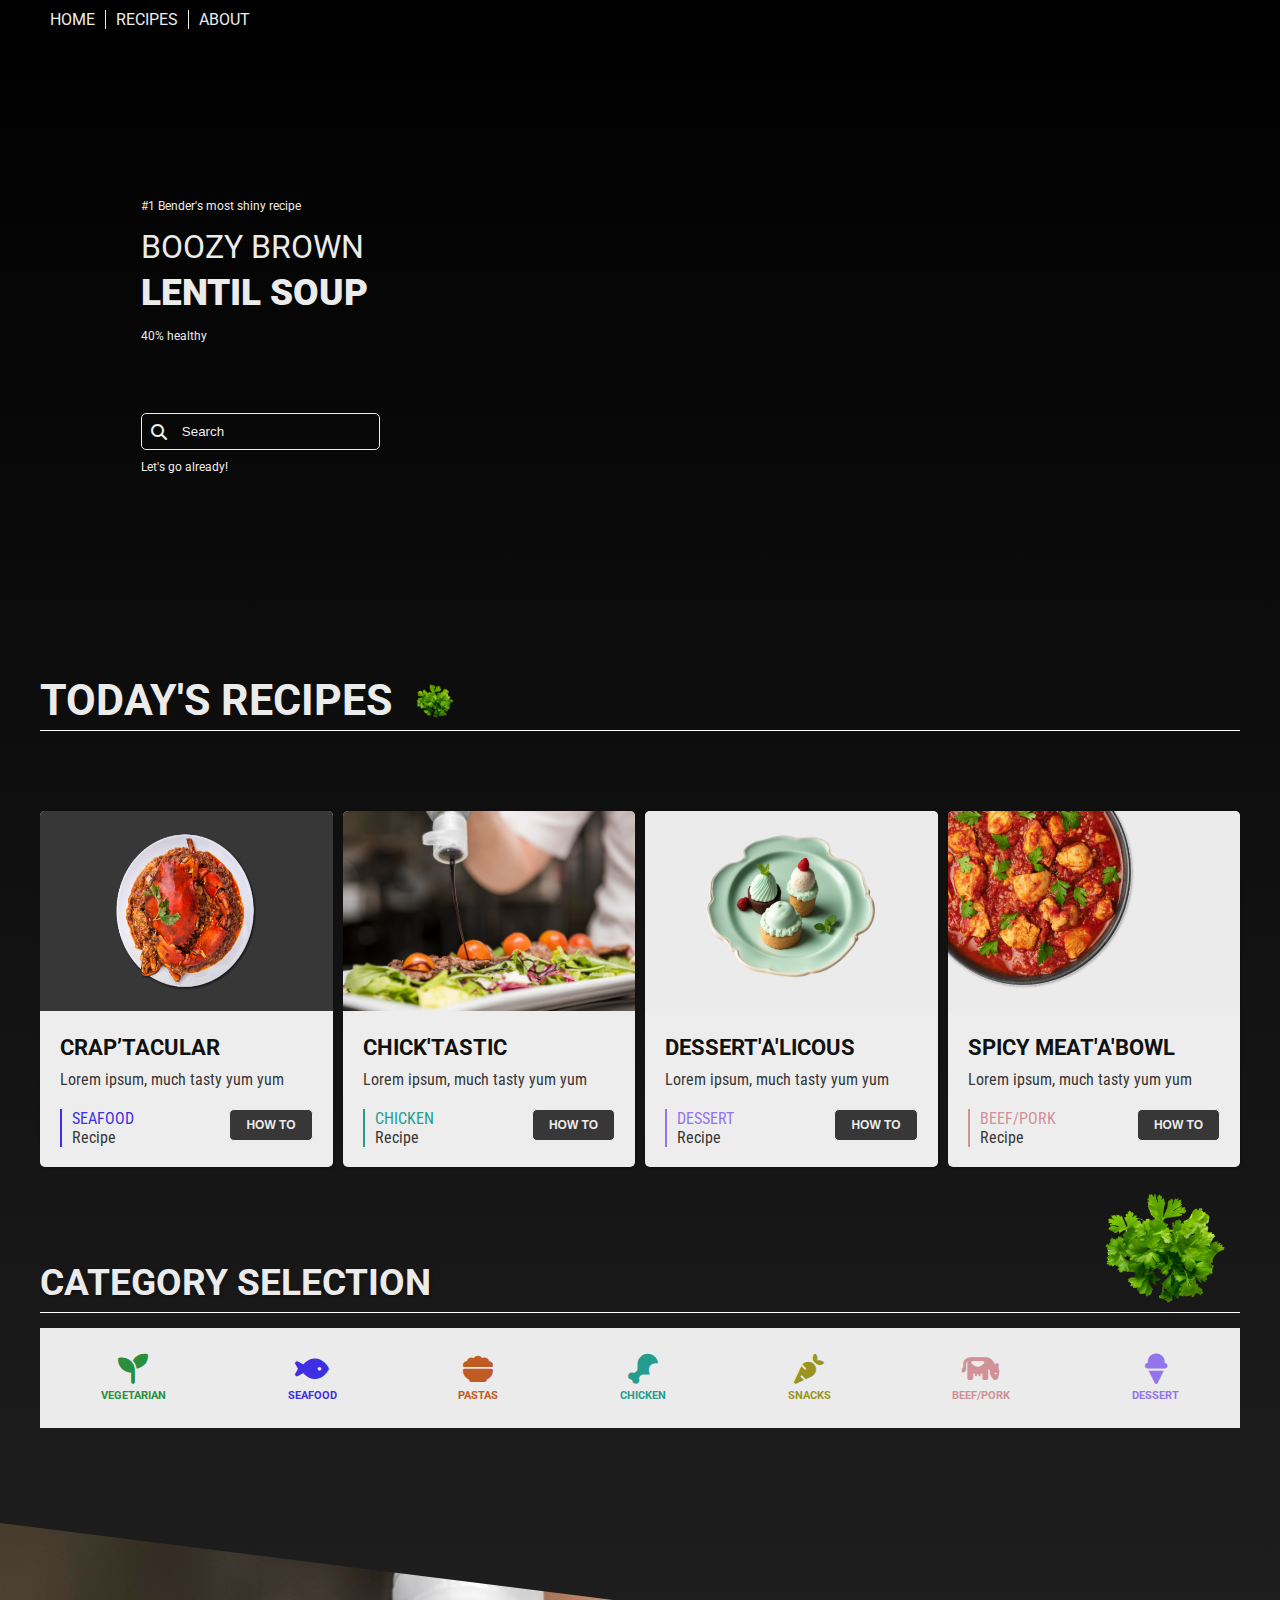
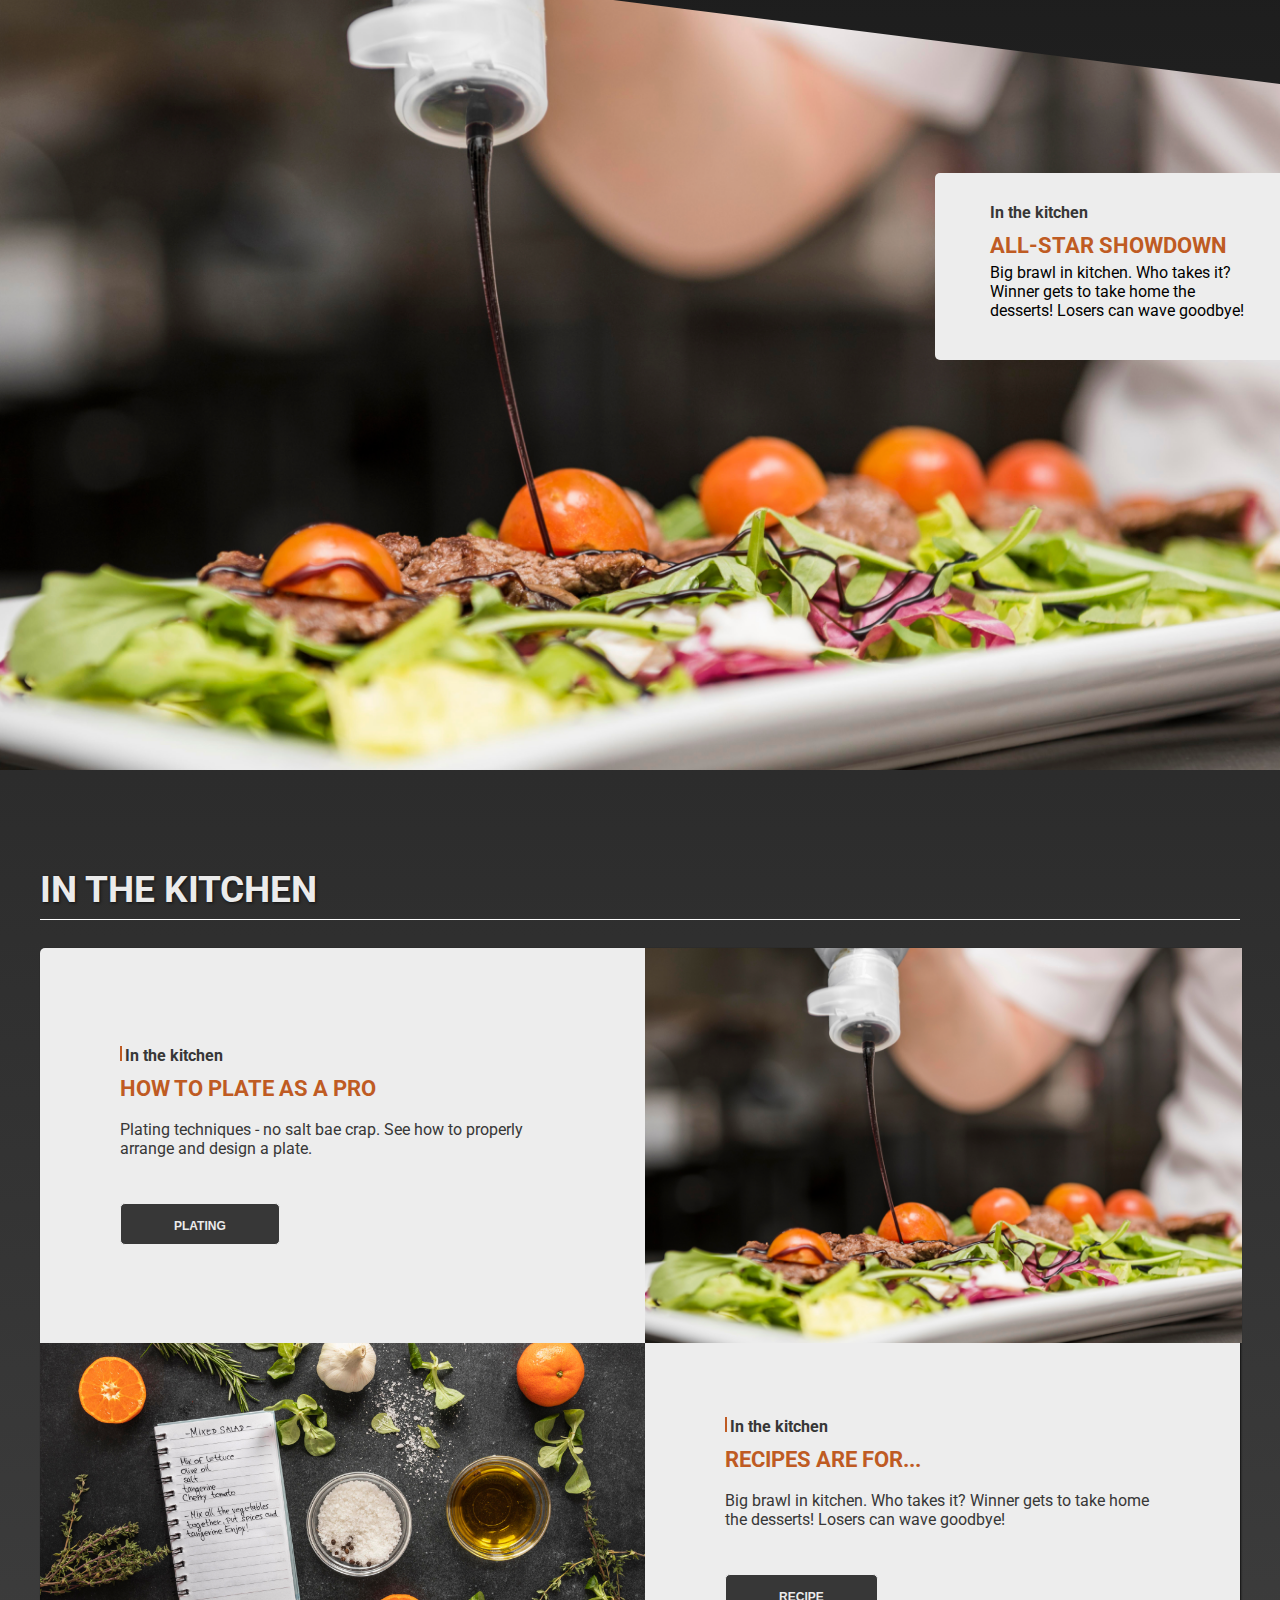
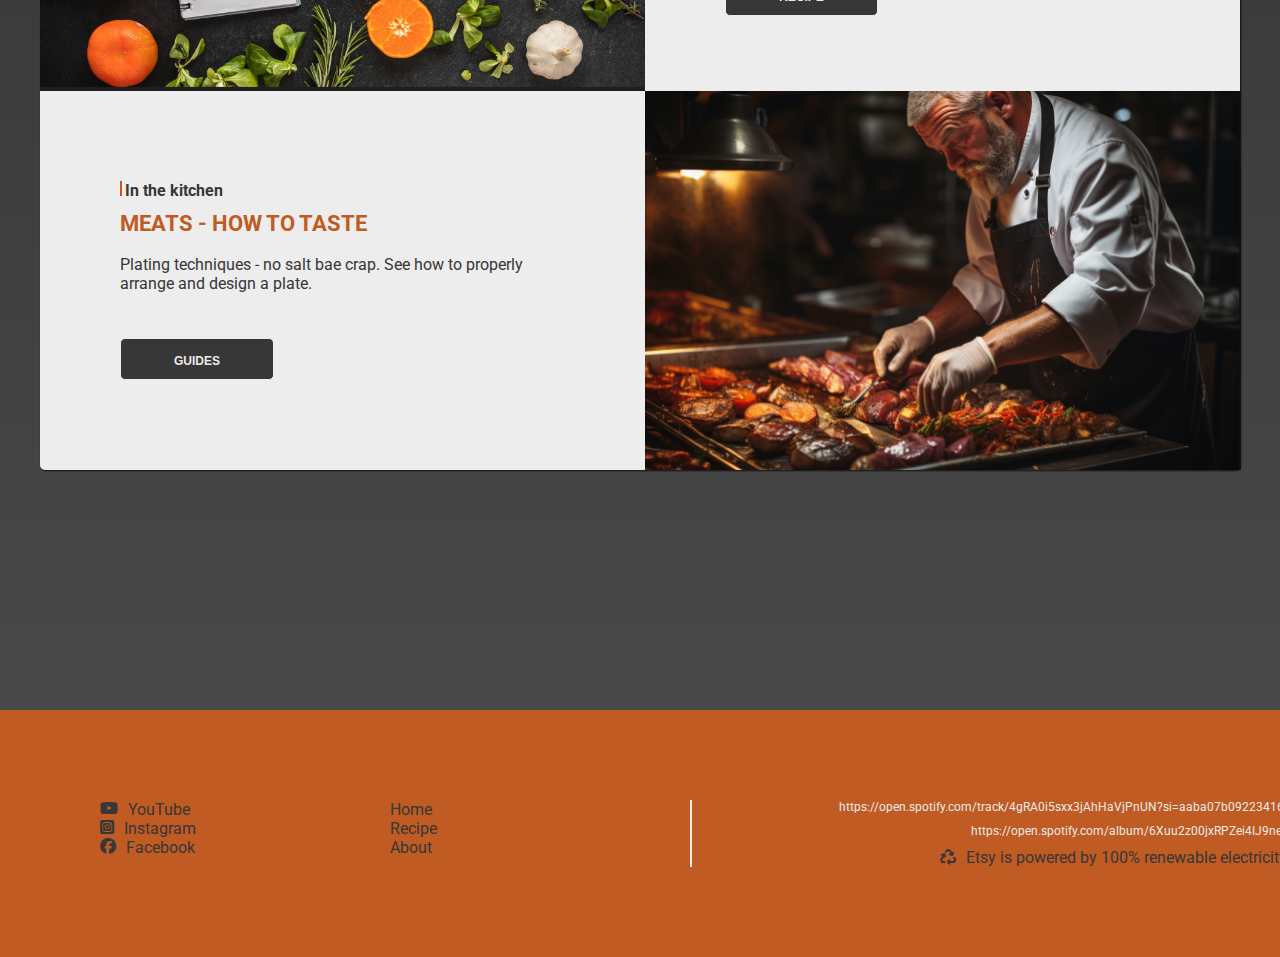
<file: index.html>
<!DOCTYPE html>
<html lang="en">

<head>
    <meta charset="UTF-8">
    <meta name="viewport" content="width=device-width, initial-scale=1.0">
    <title>Recipe Webpage</title>
    <link rel="stylesheet" href="css/style.css">
    <link rel="stylesheet" href="https://cdnjs.cloudflare.com/ajax/libs/font-awesome/6.6.0/css/all.min.css">

</head>

<body>
    <div class="container">

        <nav class="navigation">
            <div class="menu-container">
                <ul>
                    <li>
                        <a href="/">HOME</a>
                    </li>
                    <li>
                        <a href="recipe-page.html">RECIPES</a>
                    </li>
                    <li>
                        <a href="about-page.html">ABOUT</a>
                    </li>

                </ul>
            </div>
        </nav>

        <section class="hero">
            <div class="hero-container">
                <div class="hero-text">
                    <p class="hero-text-smallest">#1 Bender's most shiny recipe</p>
                    <p class="hero-text-middle">BOOZY BROWN</p>
                    <p class="hero-text-large">LENTIL SOUP</p>
                    <p class="hero-text-smallest">40% healthy</p>
                </div>
                <div class="hero-search">
                    <i class="fa-solid fa-magnifying-glass" id="searchicon"></i>
                    <input type="search" name="" class="search-input" placeholder="Search">
                    <p class="hero-text-search">Let's go already!</p>
                </div>
            </div>
        </section>

        <section class="todays_recipes">
            <div class="todays_recipes_headline">
                <h3>Today's recipes</h3>
                <img src="Parsley-img.png" alt="Parsley" class="parsley-image">
            </div>
            <div class="todays_recipes_content">
                <div class="todays_recipes_content_block">
                    <div class="todays_recipes_content_block_image">
                    <img src="left-img.png" alt="">
                    </div>
                    <div class="todays_recipes_content_block_text">
                        <div class="todays_recipes_content_block_text_top">
                            <h4>Crap’tacular</h4>
                            <p>Lorem ipsum, much tasty yum yum</p>
                        </div>
                        <div class="todays_recipes_content_block_text_bottom">
                            <div class="todays_recipes_content_block_bottom_area">
                                <div class="todays_recipes_content_block_bottom_area_left" data-category="Seafood">
                                    <p class="category-color" data-category="Seafood">Seafood</p>
                                    <p class="text-under">Recipe</p>
                                </div>
                                <div class="todays_recipes_content_block_bottom_area_right">
                                    <button>
                                        <a href="#">How to</a>
                                    </button>
                                </div>
                            </div>
                        </div>
                    </div>
                </div>

                <div class="todays_recipes_content_block">
                    <div class="todays_recipes_content_block_image">
                        <img src="clip-image.png" alt="">
                    </div>
                    <div class="todays_recipes_content_block_text">
                        <div class="todays_recipes_content_block_text_top">
                            <h4>Chick'tastic</h4>
                            <p>Lorem ipsum, much tasty yum yum</p>
                        </div>
                        <div class="todays_recipes_content_block_text_bottom">
                            <div class="todays_recipes_content_block_bottom_area">
                                <div class="todays_recipes_content_block_bottom_area_left" data-category="Chicken">
                                    <p class="category-color" data-category="Chicken">Chicken</p>
                                    <!-- <p data-category="Chicken" id="cat-test"></p> -->
                                    <p class="text-under">Recipe</p>
                                </div>
                                <div class="todays_recipes_content_block_bottom_area_right">
                                    <button>
                                        <a href="#">How to</a>
                                    </button>
                                </div>
                            </div>
                        </div>
                    </div>
                </div>

                <div class="todays_recipes_content_block">
                    <div class="todays_recipes_content_block_image">
                     <img src="before-right.png" alt="">
                    </div>
                    <div class="todays_recipes_content_block_text">
                        <div class="todays_recipes_content_block_text_top">
                            <h4>Dessert'a'licous</h4>
                            <p>Lorem ipsum, much tasty yum yum</p>
                        </div>
                        <div class="todays_recipes_content_block_text_bottom">
                            <div class="todays_recipes_content_block_bottom_area">
                                <div class="todays_recipes_content_block_bottom_area_left" data-category="Dessert">
                                    <p class="category-color" data-category="Dessert">Dessert </p>
                                    <p class="text-under">Recipe</p>
                                </div>
                                <div class="todays_recipes_content_block_bottom_area_right">
                                    <button>
                                        <a href="#">How to</a>
                                    </button>
                                </div>
                            </div>
                        </div>
                    </div>
                </div>

                <div class="todays_recipes_content_block">
                    <div class="todays_recipes_content_block_image">
                      <img src="right-img.png" alt="">
                    </div>
                    <div class="todays_recipes_content_block_text">
                        <div class="todays_recipes_content_block_text_top">
                            <h4>spicy meat'a'bowl</h4>
                            <p>Lorem ipsum, much tasty yum yum</p>
                        </div>
                        <div class="todays_recipes_content_block_text_bottom">
                            <div class="todays_recipes_content_block_bottom_area">
                                <div class="todays_recipes_content_block_bottom_area_left" data-category="Beef/Pork">
                                    <p class="category-color" data-category="Beef/Pork">Beef/Pork</p>
                                    <p class="text-under">Recipe</p>
                                </div>
                                <div class="todays_recipes_content_block_bottom_area_right">
                                    <button>
                                        <a href="#">How to</a>
                                    </button>
                                </div>
                            </div>
                        </div>
                    </div>
                </div>

            </div>



        </section>
        <section class="categories">
            <div class="categories_headline">
                <h4>Category selection</h4>
                <img src="Parsley-img.png" alt="Parsley" class="parsley-image-right">
            </div>

            <div class="categories_content">

                <!-- each icon block start-->
                <div class="categories_content_block">
                    <div class="categories_content_block_icon">
                        <i class="fa-solid fa-seedling" id="vegicon"></i>
                    </div>
                    <div class="categories_content_block_text" data-category="Vegetarian">
                        <h6>Vegetarian</h6>
                    </div>
                </div>  
                  <!-- each icon block end-->  

                <!-- each icon block start-->
                <div class="categories_content_block">
                    <div class="categories_content_block_icon">
                        <i class="fa-solid fa-fish" id="fishicon"></i>
                    </div>
                    <div class="categories_content_block_text" data-category="Seafood">
                        <h6>Seafood</h6>
                    </div>
                </div>  
                    <!-- each icon block end-->    
                
             <!-- each icon block start-->
             <div class="categories_content_block">
                <div class="categories_content_block_icon">
                    <i class="fa-solid fa-bowl-food" id="pastaicon"></i>
                </div>
                <div class="categories_content_block_text" data-category="Pastas">
                    <h6>Pastas</h6>
                </div>
            </div>  
                <!-- each icon block end-->    
            
                 <!-- each icon block start-->
                 <div class="categories_content_block">
                    <div class="categories_content_block_icon">
                        <i class="fa-solid fa-drumstick-bite" id="chickenicon"></i>
                    </div>
                    <div class="categories_content_block_text" data-category="Chicken">
                        <h6>Chicken</h6>
                    </div>
                </div>  
                    <!-- each icon block end-->    

             <!-- each icon block start-->
             <div class="categories_content_block">
                <div class="categories_content_block_icon">
                    <i class="fa-solid fa-carrot" id="snackicon"></i>
                </div>
                <div class="categories_content_block_text" data-category="Snacks">
                    <h6>Snacks</h6>
                </div>
            </div>  
                <!-- each icon block end-->   
                 
             <!-- each icon block start-->
             <div class="categories_content_block">
                <div class="categories_content_block_icon">
                    <i class="fa-solid fa-cow" id="beeficon"></i>
                </div>
                <div class="categories_content_block_text" data-category="Beef/Pork">
                    <h6>Beef/Pork</h6>
                </div>
            </div>  
                <!-- each icon block end-->   
                 
             <!-- each icon block start-->
             <div class="categories_content_block">
                <div class="categories_content_block_icon">
                    <i class="fa-solid fa-ice-cream" id="desserticon"></i>
                </div>
                <div class="categories_content_block_text" data-category="Dessert">
                    <h6>Dessert</h6>
                </div>
            </div>  
                <!-- each icon block end-->    
            

        
            </div>
           
        </section>

        <section class="content_image">
            <div class="spacer"></div>
            <div class="content-block">
                <div class="image-container">
                    <img src="clip-image.png" alt="Category-img" class="clip-image">
            <div class="text-container">
            <div class="text-box">
            <p class="text-up">In the kitchen</p>
             <h2 class="text-headline">All-star showdown</h2> 
             <p class="text-paragraph">Big brawl in kitchen. Who takes it? Winner gets to take home the desserts! Losers can wave goodbye! </p>     
            </div>  
                </div>
            </div>
        </div>
        </section>


        <section class="content_area">

            <div class="kitchen_headline">
                <h4>In the kitchen</h4>
            </div>

            <div class="kitchen_content_block">
                <div class="kitchen_content_block_text">
                    <div class="kitchen_content_block_text_top">
                        <p class="kitchen-text-up">In the kitchen</p>
                        <h2 class="text-orange">How to plate as a pro</h2>
                        <p class="kitchen-text-paragraph">Plating techniques - no salt bae crap. See how to properly arrange and design a plate.</p>
                    </div>
                    <div class="kitchen_content_block_text_bottom">
                        <button>
                            <a href="#">Plating</a>
                        </button>
                    </div>
                </div>
                <div class="kitchen-image-top">
                    <img src="clip-image.png" alt="Plating Techniques Image">
                </div>
           
                <div class="kitchen-image-middle">
                    <img src="kitchen_two.png" alt="Middle Image">
                </div>
                <div class="kitchen_content_block_text">
                    <div class="kitchen_content_block_text_top">
                        <p class="kitchen-text-up">In the kitchen</p>
                        <h2 class="text-orange-two">Recipes are for...</h2>
                        <p class="kitchen-text-paragraph-two">Big brawl in kitchen. Who takes it? Winner gets to take home the desserts! Losers can wave goodbye! </p>
                    </div>
                    <div class="kitchen_content_block_text_bottom_two">
                        <button>
                            <a href="#">Recipe</a>
                        </button>
                    </div>
                </div>

                <div class="kitchen_content_block_text">
                    <div class="kitchen_content_block_text_top">
                        <p class="kitchen-text-up">In the kitchen</p>
                        <h2 class="text-orange-three">Meats - how to taste</h2>
                        <p class="kitchen-text-paragraph-two">Plating techniques - no salt bae crap. See how to properly arrange and design a plate.</p>
                    </div>
                    <div class="kitchen_content_block_text_bottom_three">
                        <button>
                            <a href="#">Guides</a>
                        </button>
                    </div>
                </div>
                <div class="kitchen-image-bottom">
                    <img src="chef.png" alt="Chef">
                </div>
               
            </div>
        </section>
               

        <section class="footer">
        <div class="footer-content">
            <div class="some-links">
                <ul>
                    <li><i class="fa-brands fa-youtube" id="icon-sm"></i><a href="#">YouTube</a></li>
                    <li><i class="fa-brands fa-square-instagram" id="icon-sm"></i><a href="#">Instagram</a></li>
                    <li><i class="fa-brands fa-facebook" id="icon-sm"></i><a href="#">Facebook</a></li>
                </ul>
            </div>
            <div class="menu-links">
                <ul>
                    <li><a href="index.html">Home</a></li>
                    <li><a href="recipe-page.html">Recipe</a></li>
                    <li><a href="about-page.html">About</a></li>
                </ul>
            </div>
            <div class="Spotify-link">
                <a href="#" id="link-music">https://open.spotify.com/track/4gRA0i5sxx3jAhHaVjPnUN?si=aaba07b09223416c</a>
                <a href="#" id="link-music">https://open.spotify.com/album/6Xuu2z00jxRPZei4IJ9neK</a>
                <p class="text-contain"><i class="fa-solid fa-recycle" id="icon-sm"></i>Etsy is powered by 100% renewable electricity.</p>
            </div>
        </div>

        </section>
        


    </div>

</body>

</html>
</file>
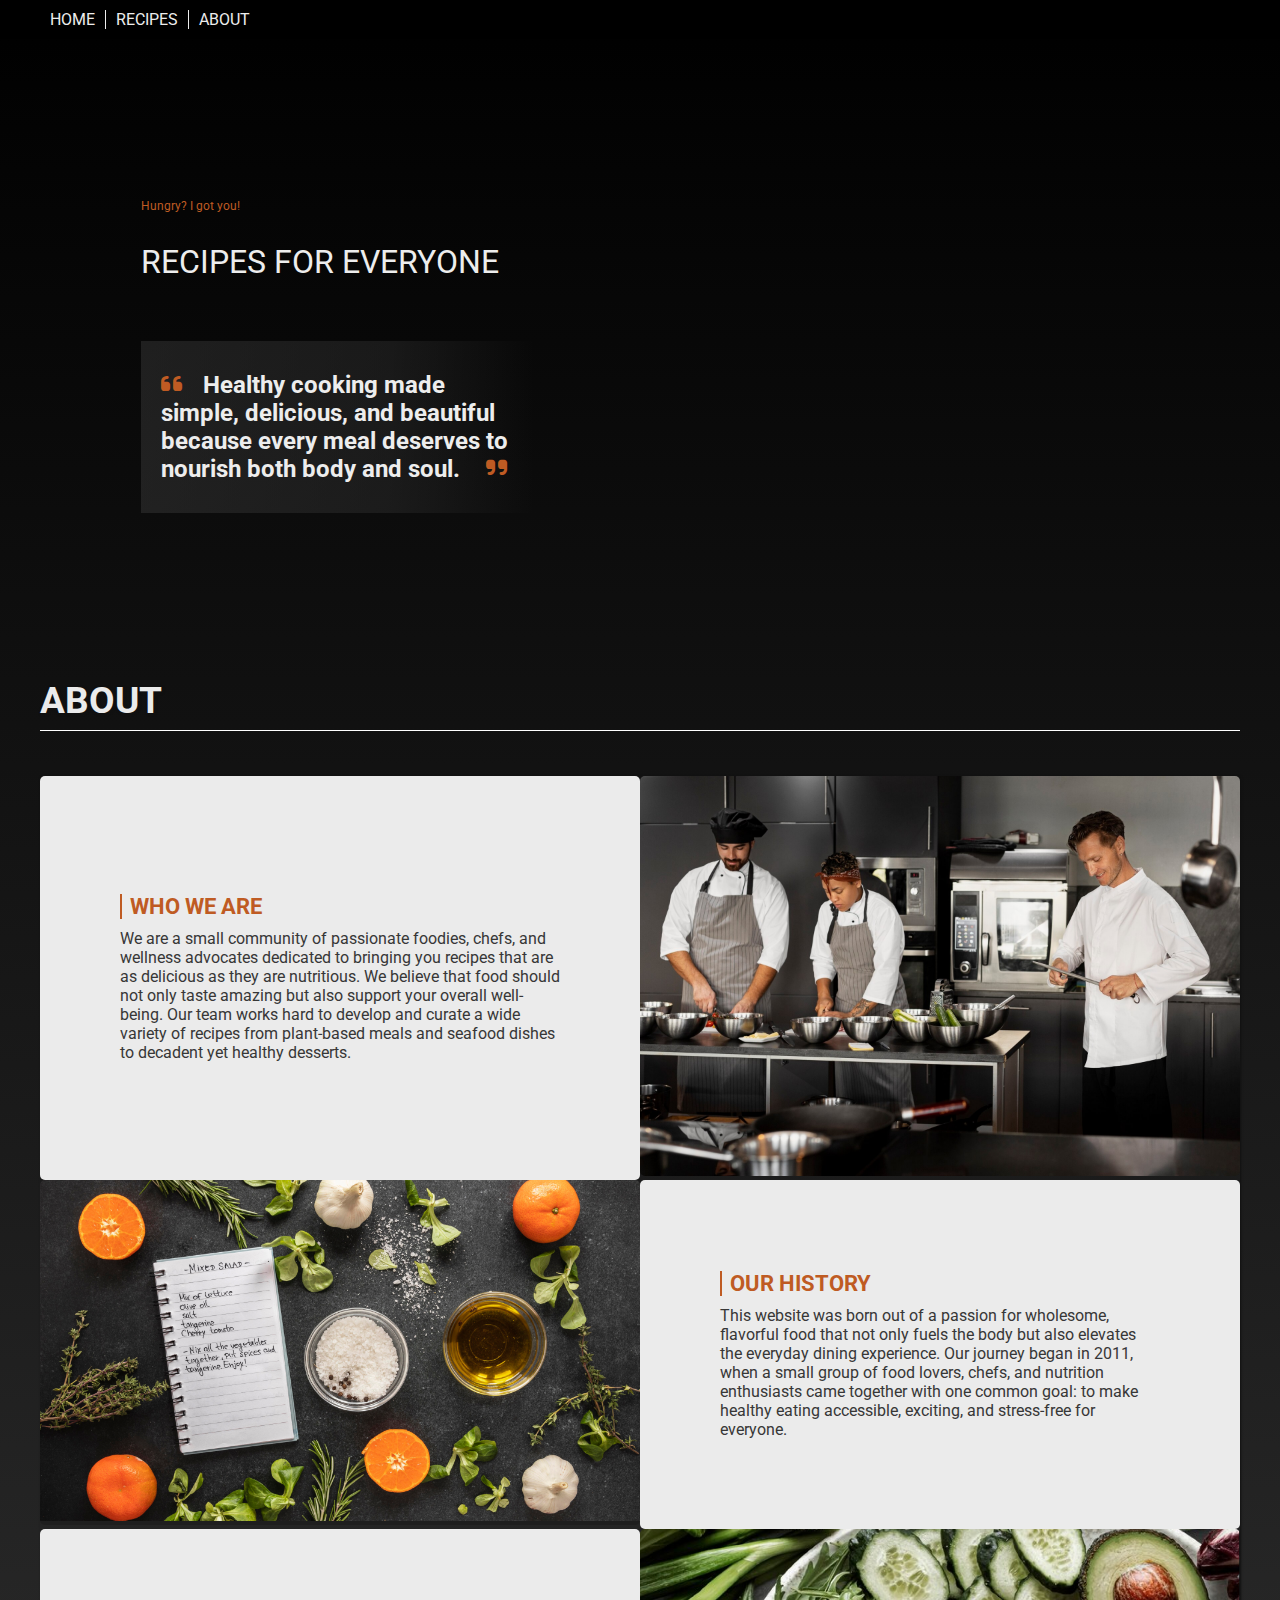
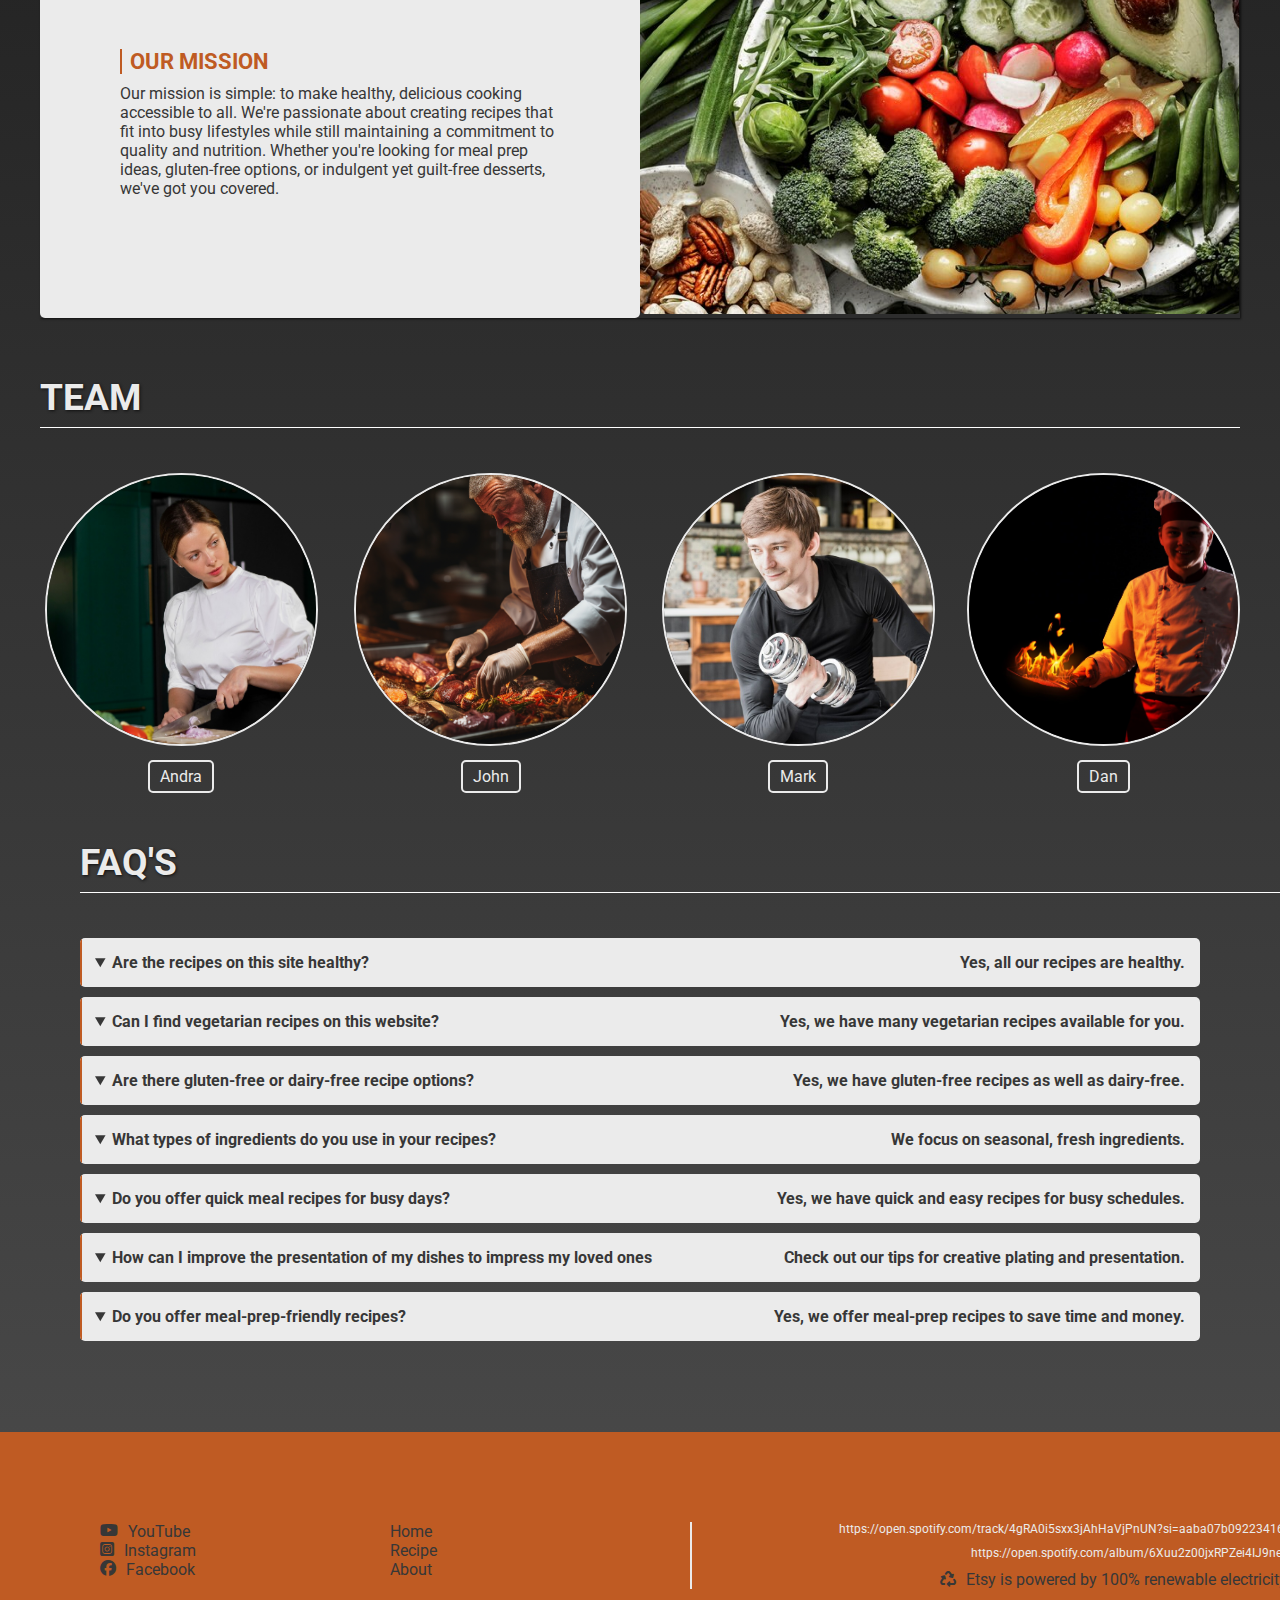
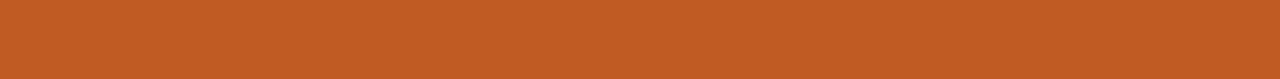
<file: about-page.html>
<!DOCTYPE html>
<html lang="en">

<head>
    <meta charset="UTF-8">
    <meta name="viewport" content="width=device-width, initial-scale=1.0">
    <title>Recipe Webpage</title>
    <link rel="stylesheet" href="css/style.css">
    <link rel="stylesheet" href="https://cdnjs.cloudflare.com/ajax/libs/font-awesome/6.6.0/css/all.min.css">

</head>

<body>
    <div class="container">

        <nav class="navigation">
            <div class="menu-container">
                <ul>
                    <li>
                        <a href="index.html">HOME</a>
                    </li>
                    <li>
                        <a href="recipe-page.html">RECIPES</a>
                    </li>
                    <li>
                        <a href="about-page.html">ABOUT</a>
                    </li>

                </ul>
            </div>
        </nav>

        <section class="hero-about">
            <div class="hero-container-about">
                <div class="hero-text-about">
                    <p class="hero-text-small">Hungry? I got you!</p>
                    <p class="hero-text-xl">Recipes for everyone</p>
                    <p class="hero-text-quote"><i class="fa-solid fa-quote-left" id="quote-icon-left"></i>Healthy cooking made simple, delicious, and beautiful because every meal deserves to nourish both body and soul. <i class="fa-solid fa-quote-right" id="quote-icon-right"></i></p>
                </div>
            </div>
        </section>

        <section class="about_content_area">

            <div class="about_headline">
                <h4>About</h4>
            </div>

            <div class="about_content_block">
                <!-- Who We Are -->
                <div class="about_content_block_text">
                    <h5 class="about-text-up">Who we are</h5>
                    <p>We are a small community of passionate foodies, chefs, and wellness advocates dedicated to bringing you recipes that are as delicious as they are nutritious. We believe that food should not only taste amazing but also support your overall well-being. Our team works hard to develop and curate a wide variety of recipes from plant-based meals and seafood dishes to decadent yet healthy desserts.</p>
                </div>
                <div class="about-image">
                    <img src="who.jpg" alt="Who We Are Image">
                </div>

                <!-- Our History -->
                <div class="about-image">
                    <img src="kitchen_two.png" alt="Our History Image">
                </div>
                <div class="about_content_block_text">
                    <h5 class="about-text-up">Our history</h5>
                    <p>This website was born out of a passion for wholesome, flavorful food that not only fuels the body but also elevates the everyday dining experience. Our journey began in 2011, when a small group of food lovers, chefs, and nutrition enthusiasts came together with one common goal: to make healthy eating accessible, exciting, and stress-free for everyone.</p>
                </div>

                <!-- Our Mission -->
                <div class="about_content_block_text">
                    <h5 class="about-text-up">Our mission</h5>
                    <p>Our mission is simple: to make healthy, delicious cooking accessible to all. We're passionate about creating recipes that fit into busy lifestyles while still maintaining a commitment to quality and nutrition. Whether you're looking for meal prep ideas, gluten-free options, or indulgent yet guilt-free desserts, we've got you covered.</p>
                </div>
                <div class="about-image">
                    <img src="mission.jpg" alt="Our Mission Image">
                </div>
            </div>
        </section>

        <section class="team_content_area">
            <div class="team_section">
                <h2>TEAM</h2>
         <div class="team_container">
            <div class="team_member">
                <img src="Andra.jpg" alt="Andra">
                <p>Andra</p>
            </div>
            <div class="team_member">
                <img src="John.jpg" alt="John">
                <p>John</p>
            </div>
            <div class="team_member">
                <img src="Mark.jpg" alt="Mark">
                <p>Mark</p>
            </div>
            <div class="team_member">
                <img src="Dan.jpg" alt="Dan">
                <p>Dan</p>
            </div>
         </div>
            </div>
        </section>

<section class="FAQ_section">
    <div class="faq_section">
        <h2>FAQ'S</h2>
        <div class="faq_container">
            <div class="faq-item">
                <details open class="faq-question">
                    <summary >Are the recipes on this site healthy?</summary>
                    <p>Yes, all our recipes are healthy.</p>
                </details>
            </div>
            <div class="faq-item">
                <details open class="faq-question">
                    <summary >Can I find vegetarian recipes on this website?</summary>
                    <p>Yes, we have many vegetarian recipes available for you.</p>
                </details>
            </div>
            <div class="faq-item">
                <details open class="faq-question">
                    <summary >Are there gluten-free or dairy-free recipe options?</summary>
                    <p>Yes, we have gluten-free recipes as well as dairy-free.</p>
                </details>
            </div>
            <div class="faq-item">
                <details open class="faq-question">
                    <summary >What types of ingredients do you use in your recipes?</summary>
                    <p>We focus on seasonal, fresh ingredients.</p>
                </details>
            </div>
            <div class="faq-item">
                <details open class="faq-question">
                    <summary >Do you offer quick meal recipes for busy days?</summary>
                    <p>Yes, we have quick and easy recipes for busy schedules.</p>
                </details>
            </div>
            <div class="faq-item">
                <details open class="faq-question">
                    <summary >How can I improve the presentation of my dishes to impress my loved ones</summary>
                    <p>Check out our tips for creative plating and presentation.</p>
                </details>
            </div>
            <div class="faq-item">
                <details open class="faq-question">
                    <summary >Do you offer meal-prep-friendly recipes?</summary>
                    <p>Yes, we offer meal-prep recipes to save time and money.</p>
                </details>
            </div>
        </div>
    </div>

</section>


               

        <section class="footer-about">
        <div class="footer-content">
            <div class="some-links">
                <ul>
                    <li><i class="fa-brands fa-youtube" id="icon-sm"></i><a href="#">YouTube</a></li>
                    <li><i class="fa-brands fa-square-instagram" id="icon-sm"></i><a href="#">Instagram</a></li>
                    <li><i class="fa-brands fa-facebook" id="icon-sm"></i><a href="#">Facebook</a></li>
                </ul>
            </div>
            <div class="menu-links">
                <ul>
                    <li><a href="index.html">Home</a></li>
                    <li><a href="recipe-page.html">Recipe</a></li>
                    <li><a href="about-page.html">About</a></li>
                </ul>
            </div>
            <div class="Spotify-link">
                <a href="#" id="link-music">https://open.spotify.com/track/4gRA0i5sxx3jAhHaVjPnUN?si=aaba07b09223416c</a>
                <a href="#" id="link-music">https://open.spotify.com/album/6Xuu2z00jxRPZei4IJ9neK</a>
                <p class="text-contain"><i class="fa-solid fa-recycle" id="icon-sm"></i>Etsy is powered by 100% renewable electricity.</p>
            </div>
        </div>

        </section>
        

</body>

</html>
</file>
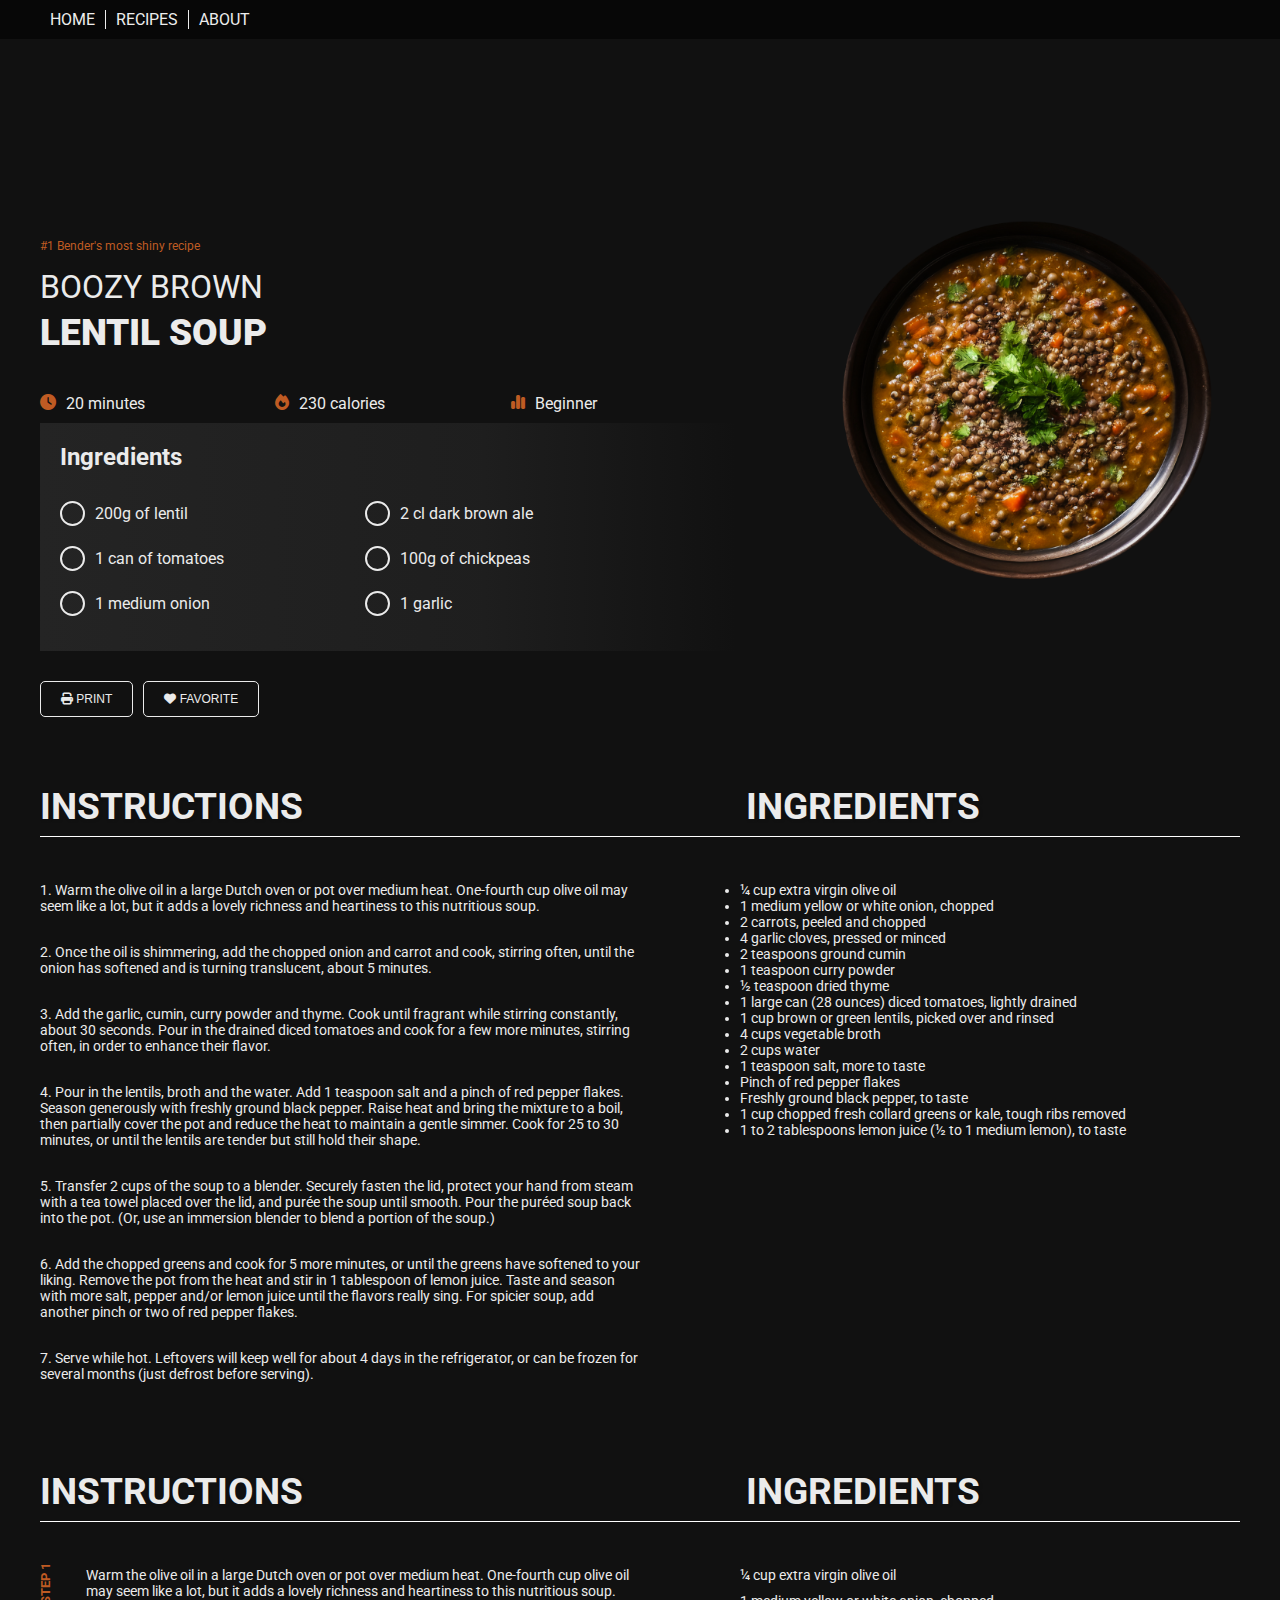
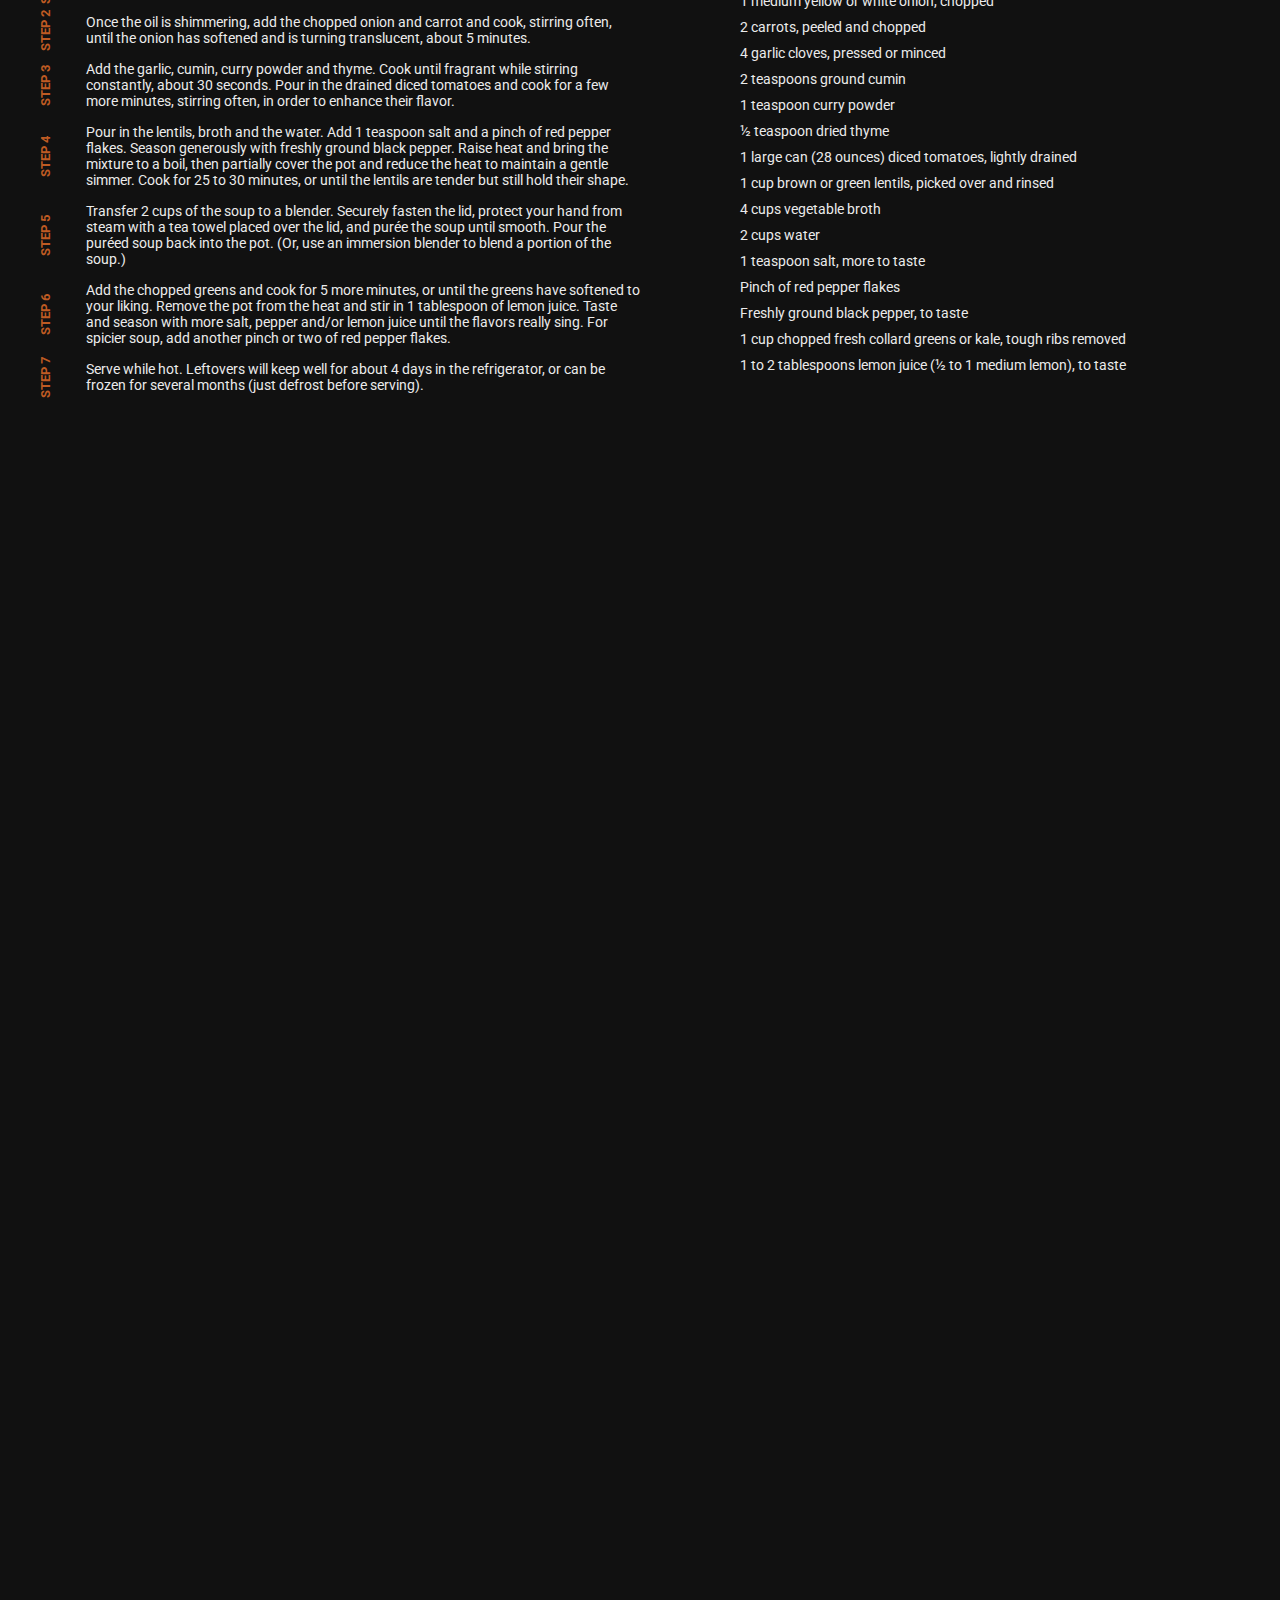
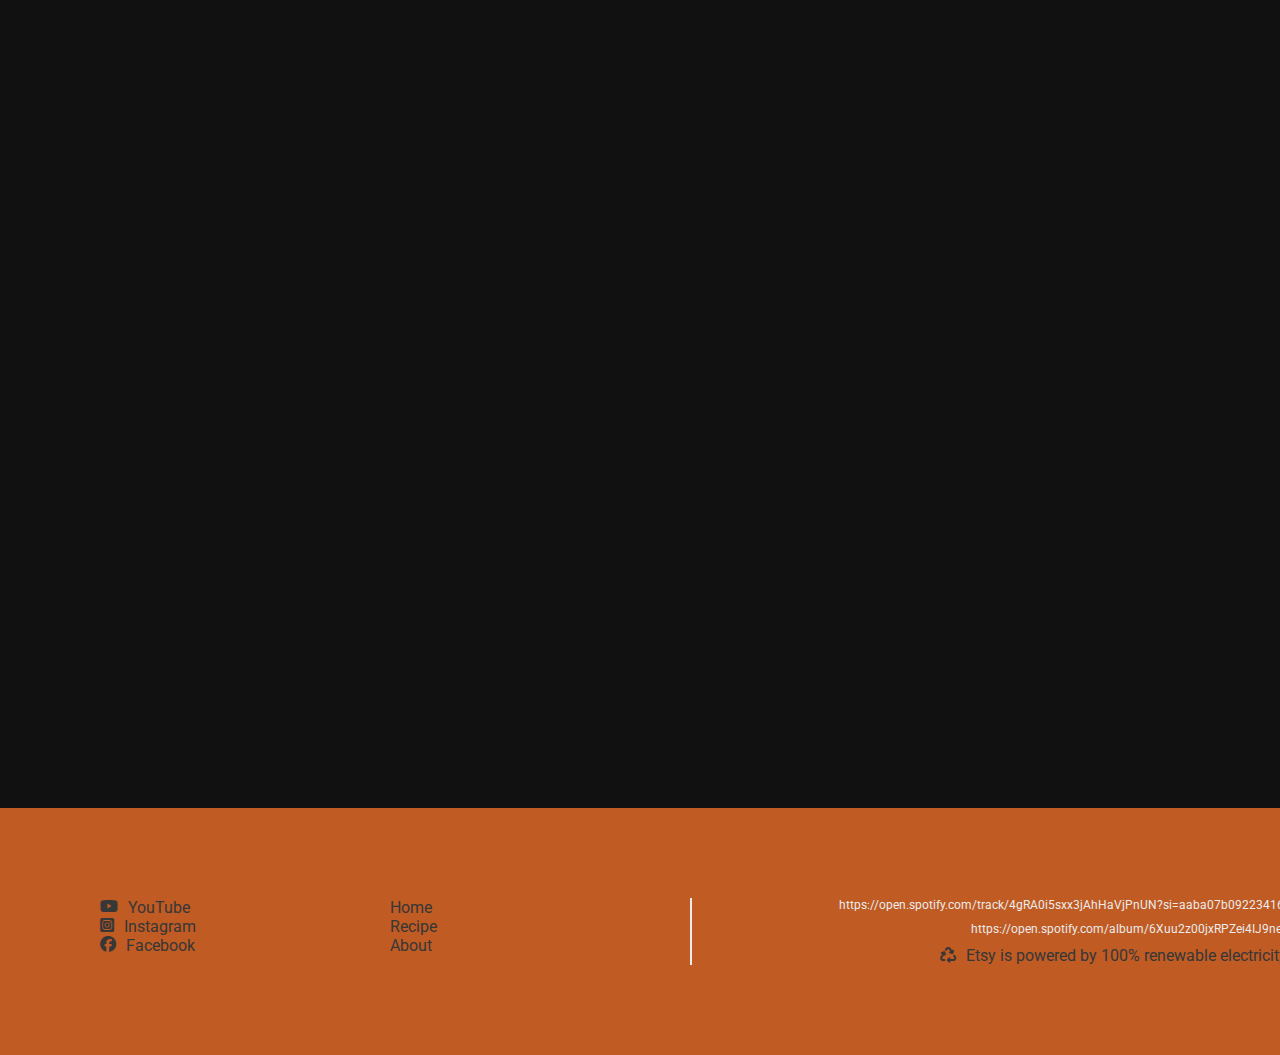
<file: recipe-page.html>
<!DOCTYPE html>
<html lang="en">

<head>
    <meta charset="UTF-8">
    <meta name="viewport" content="width=device-width, initial-scale=1.0">
    <title>Recipe Webpage</title>
    <link rel="stylesheet" href="css/style.css">
    <link rel="stylesheet" href="https://cdnjs.cloudflare.com/ajax/libs/font-awesome/6.6.0/css/all.min.css">

</head>

<body>
    <div class="container_recipe">

        <nav class="navigation_recipe">
            <div class="menu-container">
                <ul>
                    <li>
                        <a href="index.html">HOME</a>
                    </li>
                    <li>
                        <a href="recipe-page.html">RECIPES</a>
                    </li>
                    <li>
                        <a href="about-page.html">ABOUT</a>
                    </li>

                </ul>
            </div>
        </nav>

        <section class="hero_rec">
            <div class="hero-rec">
                <div class="hero-text">
                    <p class="hero-text-rec-smallest">#1 Bender's most shiny recipe</p>
                    <p class="hero-text-middle">BOOZY BROWN</p>
                    <p class="hero-text-large">LENTIL SOUP</p>
                    <div class="recipe_details_ingredient_block">

                        <!-- Part I -->
                        <!-- div element .recipe_details_ingredient_block_info_three + .recipe_details_ingredient_block_info_three_item*3 with i+p as children -->
                 
                      <div class="recipe_details_ingredient_block_info_three">
                          <div class="recipe_details_ingredient_block_info_three_item">
                              <i class="fas fa-clock"></i>
                              <p>20 minutes</p>
                          </div>
                          <div class="recipe_details_ingredient_block_info_three_item">
                              <i class="fas fa-fire"></i>
                              <p>230 calories</p>
                          </div>
                          <div class="recipe_details_ingredient_block_info_three_item">
                              <i class="fas fa-chart-simple"></i>
                              <p>Beginner</p>
                          </div>             
                </div>
            </div>
       
            <div class="recipe_details_ingredients">
                <!-- Part II -->
                <!-- header (h4) + div element (.recipe_details_ingredient_block_checkboxes) & input fields-->
       <h4>Ingredients</h4>
       <div class="recipe_details_ingredient_block_checkboxes">
        <label><input type="checkbox">200g of lentil</label>
        <label><input type="checkbox">2 cl dark brown ale</label>
        <label><input type="checkbox">1 can of tomatoes</label>
        <label><input type="checkbox">100g of chickpeas</label>
        <label><input type="checkbox">1 medium onion</label>
        <label><input type="checkbox">1 garlic</label>
       </div>
    
              </div>
              <div class="recipe_details_ingredient_block_buttons">
                <button>
                    <i class="fas fa-print"></i>
                    <a href="">Print</a>
                </button>
                <button>
                    <i class="fas fa-heart"></i>
                    <a href="">Favorite</a>
                </button>
              </div>
    
            </div>
          </div>
          <div class="recipe_details_right_content">
            <div class="recipe_details_right_image_lentil">
                <img src="boozeLentil.png" alt="Lentil">
           
            </div>
          </div>

        </section>

        <section class="instructions_sections">
            <div class="instructions_headline">
                <h4>Instructions</h4>
                <h2 class="ingredients_h2">ingredients</h2>
            </div>

            <div class="instructions_content_block">
                <div class="instructions_content_block_text">
                <p>1. Warm the olive oil in a large Dutch oven or pot over medium heat. One-fourth cup olive oil may seem like a lot, but it adds a lovely richness and heartiness to this nutritious soup.</p>
                <p>2. Once the oil is shimmering, add the chopped onion and carrot and cook, stirring often, until the onion has softened and is turning translucent, about 5 minutes.</p>
                <p>3. Add the garlic, cumin, curry powder and thyme. Cook until fragrant while stirring constantly, about 30 seconds. Pour in the drained diced tomatoes and cook for a few more minutes, stirring often, in order to enhance their flavor.</p>
                <p>4. Pour in the lentils, broth and the water. Add 1 teaspoon salt and a pinch of red pepper flakes. Season generously with freshly ground black pepper. Raise heat and bring the mixture to a boil, then partially cover the pot and reduce the heat to maintain a gentle simmer. Cook for 25 to 30 minutes, or until the lentils are tender but still hold their shape.</p>
                <p>5. Transfer 2 cups of the soup to a blender. Securely fasten the lid, protect your hand from steam with a tea towel placed over the lid, and purée the soup until smooth. Pour the puréed soup back into the pot. (Or, use an immersion blender to blend a portion of the soup.)</p>
                <p>6. Add the chopped greens and cook for 5 more minutes, or until the greens have softened to your liking. Remove the pot from the heat and stir in 1 tablespoon of lemon juice. Taste and season with more salt, pepper and/or lemon juice until the flavors really sing. For spicier soup, add another pinch or two of red pepper flakes.</p>
                <p>7. Serve while hot. Leftovers will keep well for about 4 days in the refrigerator, or can be frozen for several months (just defrost before serving).</p>
            </div>
            
            <div class="ingredients_content_block">
                <div class="ingredients-_content_block_text">
                    <ul>
                    <li>¼ cup extra virgin olive oil</li>
                    <li>1 medium yellow or white onion, chopped</li>
                    <li>2 carrots, peeled and chopped</li>
                    <li>4 garlic cloves, pressed or minced</li>
                    <li>2 teaspoons ground cumin</li>
                    <li>1 teaspoon curry powder</li>
                    <li>½ teaspoon dried thyme</li>
                    <li>1 large can (28 ounces) diced tomatoes, lightly drained</li>
                    <li>1 cup brown or green lentils, picked over and rinsed</li>
                    <li>4 cups vegetable broth</li>
                    <li>2 cups water</li>
                    <li>1 teaspoon salt, more to taste</li>
                    <li>Pinch of red pepper flakes</li>
                    <li>Freshly ground black pepper, to taste</li>
                    <li>1 cup chopped fresh collard greens or kale, tough ribs removed</li>
                    <li>1 to 2 tablespoons lemon juice (½ to 1 medium lemon), to taste</li>
                </ul>
                </div>
                </div>
            </div>
        </div>
        </section>

        <section class="instructions_sections">
            <div class="instructions_headline">
                <h4>Instructions</h4>
                <h2 class="ingredients_h2">ingredients</h2>
            </div>

            <div class="content_class">
            <div class="instructions_steps">
                <div class="steps">
                    <div class="step">
                        <p class="step-number">STEP 1</p>
                        <p class="step-text">Warm the olive oil in a large Dutch oven or pot over medium heat. One-fourth cup olive oil may seem like a lot, but it adds a lovely richness and heartiness to this nutritious soup.</p>
                    </div>
                    <div class="step">
                        <p class="step-number">STEP 2</p>
                        <p class="step-text">Once the oil is shimmering, add the chopped onion and carrot and cook, stirring often, until the onion has softened and is turning translucent, about 5 minutes.</p>
                    </div>
                    <div class="step">
                        <p class="step-number">STEP 3</p>
                        <p class="step-text">Add the garlic, cumin, curry powder and thyme. Cook until fragrant while stirring constantly, about 30 seconds. Pour in the drained diced tomatoes and cook for a few more minutes, stirring often, in order to enhance their flavor.</p>
                    </div>
                    <div class="step">
                        <p class="step-number">STEP 4</p>
                        <p class="step-text">Pour in the lentils, broth and the water. Add 1 teaspoon salt and a pinch of red pepper flakes. Season generously with freshly ground black pepper. Raise heat and bring the mixture to a boil, then partially cover the pot and reduce the heat to maintain a gentle simmer. Cook for 25 to 30 minutes, or until the lentils are tender but still hold their shape.</p>
                    </div>
                    <div class="step">
                        <p class="step-number">STEP 5</p>
                        <p class="step-text">Transfer 2 cups of the soup to a blender. Securely fasten the lid, protect your hand from steam with a tea towel placed over the lid, and purée the soup until smooth. Pour the puréed soup back into the pot. (Or, use an immersion blender to blend a portion of the soup.)</p>
                    </div>
                    <div class="step">
                        <p class="step-number">STEP 6</p>
                        <p class="step-text">Add the chopped greens and cook for 5 more minutes, or until the greens have softened to your liking. Remove the pot from the heat and stir in 1 tablespoon of lemon juice. Taste and season with more salt, pepper and/or lemon juice until the flavors really sing. For spicier soup, add another pinch or two of red pepper flakes.</p>
                    </div>
                    <div class="step">
                        <p class="step-number">STEP 7</p>
                        <p class="step-text">Serve while hot. Leftovers will keep well for about 4 days in the refrigerator, or can be frozen for several months (just defrost before serving).</p>
                    </div>
                </div>
            </div>
            
                            
            <div class="ingredients_content_block_two">
                <div class="ingredients_content_block_text_two">
                    <ul>
                    <li>¼ cup extra virgin olive oil</li>
                    <li>1 medium yellow or white onion, chopped</li>
                    <li>2 carrots, peeled and chopped</li>
                    <li>4 garlic cloves, pressed or minced</li>
                    <li>2 teaspoons ground cumin</li>
                    <li>1 teaspoon curry powder</li>
                    <li>½ teaspoon dried thyme</li>
                    <li>1 large can (28 ounces) diced tomatoes, lightly drained</li>
                    <li>1 cup brown or green lentils, picked over and rinsed</li>
                    <li>4 cups vegetable broth</li>
                    <li>2 cups water</li>
                    <li>1 teaspoon salt, more to taste</li>
                    <li>Pinch of red pepper flakes</li>
                    <li>Freshly ground black pepper, to taste</li>
                    <li>1 cup chopped fresh collard greens or kale, tough ribs removed</li>
                    <li>1 to 2 tablespoons lemon juice (½ to 1 medium lemon), to taste</li>
                </ul>
                 </div>
                </div>
            </div>
        
   
        </section>

        <section class="recipe_instruction_one">
            <div class="filler_block"></div>
          </section>
      
          <section class="recipe_instruction_one">
        </section>

        <section class="footer-recipe">
            <div class="footer-content">
                <div class="some-links">
                    <ul>
                     <li><i class="fa-brands fa-youtube" id="icon-sm"></i><a href="#">YouTube</a></li>
                    <li><i class="fa-brands fa-square-instagram" id="icon-sm"></i><a href="#">Instagram</a></li>
                    <li><i class="fa-brands fa-facebook" id="icon-sm"></i><a href="#">Facebook</a></li>
                    </ul>
                </div>
                <div class="menu-links">
                    <ul>
                        <li><a href="index.html">Home</a></li>
                        <li><a href="recipe-page.html">Recipe</a></li>
                        <li><a href="about-page.html">About</a></li>
                    </ul>
                </div>
                <div class="Spotify-link">
                    <a href="#" id="link-music">https://open.spotify.com/track/4gRA0i5sxx3jAhHaVjPnUN?si=aaba07b09223416c</a>
                    <a href="#" id="link-music">https://open.spotify.com/album/6Xuu2z00jxRPZei4IJ9neK</a>
                    <p class="text-contain"> <i class="fa-solid fa-recycle" id="icon-sm"></i>Etsy is powered by 100% renewable electricity.</p>
                </div>
            </div>
    
            </section>
        </div>

    </body>
    
    </html>
</file>
<file: css/style.css>
@import url('https://fonts.googleapis.com/css2?family=Roboto:ital,wght@0,100;0,300;0,400;0,500;0,700;0,900;1,100;1,300;1,400;1,500;1,700;1,900&display=swap');
@import url('https://fonts.googleapis.com/css2?family=Roboto+Condensed:ital,wght@0,100..900;1,100..900&display=swap');

:root {

   /* Dimensions */
   --width-full:100%;
   --width-12col: 1200px;

   /* Grid Settings */
   --grid-gap: 10px;

   --padding-default: 20px;

   /* Colors */
   --background-color-navigation: #00000088;
   --bacground-color-light: #ededed;
   --background-color-dark-bg: #111111;
   --primary-color: #bf5b23;
   --color-white: #ffffff;
   --color-dark: #373737;
   --color-light: #ebebeb;

   /* color swatch category */
   --category-seafood: #3E30E2;
   --category-chicken: #249C8E;
   --category-meats: #D09198;
   --category-veg: #298F3F;
   --category-dessert: #9374EB;
   --category-misc: #9A951E;
   --category-pasta: #BF5B23;

}
/* reset CSS */
* {
    margin: 0;
    padding: 0;
    box-sizing: border-box;
}


body {
    background-color: var(--background-color-dark-bg);
    font-family: "Roboto", sans-serif;
}

.container {
    background: rgb(0,0,0);
    background: linear-gradient(180deg, rgba(0,0,0,1) 0%, rgba(77,77,77,1) 100%);
    width: var(--width-full);
    height: auto;
}
.container_recipe {
    width: var(--width-full);
    height: auto;
    background-color: var(--background-color-dark-bg);
}

.navigation {
    background-color: var(--background-color-navigation);
    position: relative;
    z-index: 1000;
}

.menu-container {
    display: flex;
    width: var(--width-12col);
    margin: 0 auto;
}
.menu-container ul {
    display: flex;
}
.menu-container ul li {
    list-style-type: none;
    margin: 10px 0 10px 0;
}
.menu-container ul li a {
color: var(--bacground-color-light);
text-decoration: none;
text-transform: uppercase;
border-right: 1px solid var(--bacground-color-light);
padding: 0 10px 0 10px;
}

.menu-container ul li a:hover {
    color: var(--primary-color);
 }

 .menu-container ul li:last-child a {
    border-right: none;
 }

.hero {
    /* background-image: url('https://picsum.photos/1920/800'); */
    background-image: url(https://ezyfoodies.com/wp-content/uploads/lentilsoup.jpg);
    width: var(--width-full);
    height: auto;
    min-height: 600px;
    background-repeat: no-repeat;
    background-size: cover;
    background-position: center center;
    margin-top: -40px;
    color: var(--bacground-color-light);
    position: relative;
    margin-bottom: 72px;
} 

.hero-container {
    display: grid;
    grid-template-columns: repeat(12, 1fr);
    grid-template-rows: auto auto auto;
    width: var(--width-12col);
    gap: var(--grid-gap);
    margin: 0 auto;
    position: relative;   /* Ensures the content stays on top */

}

.hero-text {
    grid-column: 2/ span 4;
    margin-top: 200px;
    grid-row: 1;
    position: relative;   /* Ensures the content stays on top */
    z-index: 1;  /* Keeps text on top of background */
}

.hero-search {
    grid-column: 2/ span 4;
    margin-top: 60px;
    grid-row: 2;
    display: flex;
    flex-direction: column;
    justify-content: flex-start;
    align-items: flex-start;
    position: relative;
}

.search-input {
    background-color: transparent; 
    outline: none;
    border: 1px solid var(--bacground-color-light);
    border-radius: 5px;
    padding: 10px 20px 10px 40px; 
    color: var(--bacground-color-light);

}

.search-input::placeholder {
    color: var(--bacground-color-light);
}

#searchicon {
    margin-top: 11px;
    margin-bottom: 20px;
    padding-left: 10px;
    padding-bottom: 20px;
    position: absolute;
}
.hero-text-smallest {
    font-size: 12px;
}

.hero-text-search {
    font-size: 12px;
    padding-top: 10px;
}

.hero-text-middle {
    font-size: 32px;
    text-transform: uppercase;
    margin-top: 15px;
}

.hero-text-large {
    font-size: 37px;
    text-transform: uppercase;
    font-weight: 900;
    margin-top: 5px;
    margin-bottom: 15px;
}

.todays_recipes {
    height: fit-content;
    width: var(--width-full);
    display: grid;
    grid-template-columns: 1fr;
    grid-template-rows: 130px auto;
    gap: var(--grid-gap); 
}

.todays_recipes_content_block_image img {
    height: 200px;
    width: 100%;
    background-size: cover;
    background-position: center;
    border-radius: 5px 5px 0 0;
}

.todays_recipes_headline {
    color: var(--color-light); 
    height: 60px;
    border-bottom: 1px solid var(--color-white);
    text-transform: uppercase;
    font-weight: 700;
    margin-top: 70px;
    display: flex;
    align-items: center;
    justify-self: flex-start;
    margin: 0 auto;
    width: var(--width-12col); 
    font-size: 37px;
    text-shadow: 1px 1px 3px var(--background-color-dark-bg);
}

.parsley-image {
    margin-left: 20px;
    width: 46px;
    min-height: 31px;
}

.todays_recipes_content {
    display: grid;
    grid-template-columns: repeat(4, 1fr);
    gap: var(--grid-gap);
    box-sizing: border-box;
    width: var(--width-12col);
    margin: 0 auto;

}

.todays_recipes_content_block {
    background-color: var(--bacground-color-light);
    border-radius: 5px;
    box-shadow: 1px 1px 2px var(--background-color-dark-bg);
}

.todays_recipes_content_block_text {
    padding: 20px;
    color: var(--color-dark);
    display: flex;
    flex-direction: column;
    justify-items: space-between;
    flex: 1;
}

.todays_recipes_content_block_text h4 {
    text-transform: uppercase; 
    font-size: 22px;
    font-weight: 700;
    margin: 0 0 10px 0; 
    color: var(--background-color-dark-bg);
}

.text-under {
    color: var(--color-dark);
}

.todays_recipes_content_block_text p {
    font-size: 16px;
    font-family: 'Roboto Condensed', sans-serif;
}

.todays_recipes_content_block_bottom_area {
    display: flex;
    justify-content: space-between;
    margin: 20px 0 0 0;
   /*  border-left: 1px solid; */

}

.todays_recipes_content_block_bottom_area_left {
    display: flex;
    flex-direction: column;
    justify-content: space-between;
    padding: 0 0 0 10px;
  /*   border-left: 1px solid var(--category-seafood); */
    
}

p[data-category="Seafood"] {
    color: var(--category-seafood);
    text-transform: uppercase;
}

p[data-category="Chicken"] {
    color: var(--category-chicken);
    text-transform: uppercase;
}

p[data-category="Dessert"] {
    color: var(--category-dessert);
    text-transform: uppercase;
}

p[data-category="Beef/Pork"] {
    color: var(--category-meats); 
    text-transform: uppercase;
}

/* #cat-test::after {
    content: attr(data-category);
} */

/* .category-color {
    color: var(--category-seafood);
} */


.todays_recipes_content_block_bottom_area_right button {
    background-color: var(--color-dark);
    border: 1px solid var(--bacground-color-light);
    padding: 8px 16px;
    border-radius: 5px;
    font-size: 12px;
    font-weight: 700;
    cursor: pointer;
    
}

.todays_recipes_content_block_bottom_area_right button a {
    color: var(--color-light);
    text-decoration: none;
    text-transform: uppercase;
    font-size: 12px;
}

.categories_headline {  
    color: var(--color-light); 
    height: 60px;
    border-bottom: 1px solid var(--color-white);
    text-transform: uppercase;
    font-weight: 700;
    margin-top: 70px;
    display: flex;
    align-items: center;
    justify-self: flex-start;
    margin: 0 auto;
    width: var(--width-12col); 
    font-size: 37px;
    text-shadow: 1px 1px 3px var(--background-color-dark-bg);
    margin-top: 86px;
    position: relative;
}

.parsley-image-right { 
    width: 150px;
    position: absolute;
    right: 0;
    padding-bottom: 70px;
}
.categories_content { 
    height: 100px; 
    width: var(--width-12col);
    display: flex;
    flex-flow: row;
    align-items: center;
    justify-content: space-around; 
    background-color: var(--color-light);
    border-radius: 5px solid var(--color-white);
    margin: 15px auto 15px auto;
}
.categories_content_block {
    box-sizing: border-box;
    justify-content: center;
}

.categories_content_block_text {
    display: flex;
    flex-direction: column;
    flex:1;
    color: var(--category-veg);
    text-transform: uppercase;
    font-weight: 16px;
    justify-content: space-around;
    border-radius: 5px solid;
}

div[data-category="Vegetarian"] {
    color: var(--category-veg);
}

div[data-category="Seafood"] {
    color: var(--category-seafood);
}
div[data-category="Pastas"] {
    color: var(--category-pasta);
}
div[data-category="Chicken"] {
    color: var(--category-chicken);
}
.todays_recipes_content_block_bottom_area_left[data-category="Seafood"] {
 border-left: 2px solid var(--category-seafood);
}
.todays_recipes_content_block_bottom_area_left[data-category="Chicken"] {
 border-left: 2px solid var(--category-chicken);
}
.todays_recipes_content_block_bottom_area_left[data-category="Beef/Pork"] {
 border-left: 2px solid var(--category-meats);
}
.todays_recipes_content_block_bottom_area_left[data-category="Dessert"] {
 border-left: 2px solid var(--category-dessert);
}


div[data-category="Snacks"] {
    color: var(--category-misc);
}
div[data-category="Beef/Pork"] {
    color: var(--category-meats);
}
div[data-category="Dessert"] {
    color: var(--category-dessert);
}
.categories_content_block_icon {
    display: flex;
    align-self: center;
    justify-content: center;
    align-content: center;
}
#vegicon {
    color: var(--category-veg);
    font-size: 30px;
    align-content: center;
    align-self: center;
    padding-bottom: 5px;
}

#fishicon {
    color: var(--category-seafood);
    font-size: 30px;
    justify-items: center;
    padding-bottom: 5px;
}
#pastaicon {
    color: var(--category-pasta);
    font-size: 30px;
    justify-items: center;
    padding-bottom: 5px;
}
#chickenicon {
    color: var(--category-chicken);
    font-size: 30px;
    justify-items: center;
    padding-bottom: 5px;
}
#snackicon {
    color: var(--category-misc);
    font-size: 30px;
    justify-items: center;
    padding-bottom: 5px;
}
#beeficon {
    color: var(--category-meats);
    font-size: 30px;
    justify-items: center;
    padding-bottom: 5px;
}
#desserticon {
    color: var(--category-dessert);
    font-size: 30px;
    justify-items: center;
    padding-bottom: 5px;
}

.spacer {
   height: 80px; 
}

.content-block {
    position: relative;
    display: flex;
    align-items: flex-start;
}

.image-container {
    position: relative;
    width: var(--width-full);
}

.clip-image {
width: var(--width-full);
height: auto;
min-height: 600px;
background-repeat: no-repeat;
background-size: cover;
background-position: center center;
clip-path: polygon(0 0, 100% 19%, 100% 100%, 0% 100%);
}

.text-container {
    width: var(--width-12col);
    position: absolute;
    display: flex;
    justify-content: flex-end;
    align-self: flex-end;
    top: 250px; /* Space from the top */
    left: 8%;
}
.text-box {
    position: absolute; /* Positioning relative to image container */
    width: 367px;
    height: 187px;
    padding: 30px 55px 30px 55px;
    border-radius: 5px; /* Rounded corners */
    background-color: var(--bacground-color-light);
    z-index: 1;
}
.text-up {
    font-size: 16px;
    color: var(--color-dark);
    font-weight: bold;
    padding-bottom: 11px;
}
.text-headline {
    margin: 0; /* Remove default margin */
    color: var(--primary-color);
    text-transform: uppercase;
    font-size: 22px;
}

.text-paragraph {
    margin: 5px 0 0 0; /* Adjust margins as needed */
    font-size: 16px;
}

.kitchen_headline {
    color: var(--color-light); 
    height: 60px;
    border-bottom: 1px solid var(--color-white);
    text-transform: uppercase;
    font-weight: 700;
    margin-top: 70px;
    display: flex;
    align-items: center;
    justify-self: flex-start;
    margin: 0 auto;
    width: var(--width-12col); 
    font-size: 37px;
    text-shadow: 1px 1px 3px var(--background-color-dark-bg);
    margin-top: 86px;  
    margin-bottom: 28px;
}

.content.area {
    height: fit-content;
    width: var(--width-full);
    display: grid;
    grid-template-columns: 1fr;
    grid-template-rows: 130px auto;
    gap: var(--grid-gap); 
}

.kitchen_content_block {
    display: grid;
    grid-template-columns: 1fr 1fr;
    box-sizing: border-box;
    width: var(--width-12col);
    margin: 0 auto;
    background-color: var(--bacground-color-light);
    border-radius: 5px;
    box-shadow: 1px 1px 2px var(--background-color-dark-bg);
    margin-bottom: 240px;
}

.kitchen_content_block_text {
    padding: 20px;
    color: var(--color-dark);
    display: flex;
    flex-direction: column;
    justify-items: space-between;
    justify-content: center;
    position: relative;
    padding-left: 80px;
    padding-right: 80px;
}


.kitchen_content_block_text button {
    background-color: var(--color-dark);
    border: 1px solid var(--bacground-color-light);
    border-radius: 5px;
    font-size: 18px;
    font-weight: 700;
    cursor: pointer;
    padding: 10px 53px 9px 53px;  
}

.kitchen_content_block_text button a {
    color: var(--color-light);
    text-decoration: none;
    text-transform: uppercase;
    font-size: 12px;
}

.kitchen-text-up {
    font-size: 16px;
    color: var(--color-dark);
    font-weight: bold;
    padding-bottom: 11px;
    padding-left: 5px;
    position: relative;
}

.kitchen-text-up::before {
    content: ""; 
    position: absolute;
    height: 50%;
    left: 0;
    top: 0;
    width: 2px;
    background-color: var(--primary-color);
}

.text-orange {
    margin: 0; /* Remove default margin */
    color: var(--primary-color);
    text-transform: uppercase;
    font-size: 22px;
    padding-bottom: 14px;
}

.kitchen-text-paragraph {
    margin: 5px 0 0 0; /* Adjust margins as needed */
    font-size: 16px;
    padding-bottom: 45px;
}

.kitchen-image-top {
    width: auto;
    height: 395px;
    display: flex;
    flex-direction: row;
    flex: 2;
    background-size: contain;
}

.text-orange-two {
    margin: 0; /* Remove default margin */
    color: var(--primary-color);
    text-transform: uppercase;
    font-size: 22px;
    padding-bottom: 14px;
}

.kitchen-text-paragraph-two {
    margin: 5px 0 0 0; /* Adjust margins as needed */
    font-size: 16px;
    padding-bottom: 45px;
}

.kitchen-image-middle {
    width: auto;
    height: 348px;
    display: flex;
    flex-direction: row;
    flex: 2;
    background-size: contain;
}

.text-orange-three {
    margin: 0;
    color: var(--primary-color);
    text-transform: uppercase;
    font-size: 22px;
    padding-bottom: 14px; 
}

.kitchen-image-bottom {
    width: auto;
    height: 379px;
    display: flex;
    flex-direction: row;
    flex: 2;
    background-size: contain;
}

.footer {
    background-color: var(--primary-color);
    padding: 90px;
}

.footer-content {
    display: flex;
    justify-content: space-between;
    align-items: flex-start;
    width: var(--width-12col);
}


.some-links {
    font-weight: 13px;
    padding: 0 10px;
    color: var(--color-dark);
    width: 25%;
}

#icon-sm {
    color: var(--color-dark);
    size: 50px;
    margin-right: 10px;
}

.footer-content ul{
    list-style: none;
    padding-bottom: 10px;
    color: var(--color-dark);
    width: 25%;
}

.footer-content ul li {
    display: flex;
    list-style: none;
}

.footer-content ul li a {
    color: var(--color-dark);
    text-decoration: none;
    font-weight: 13px;
}

.Spotify-link {
    display: flex;
    flex-direction: column;
    margin-left: auto;
    text-align: right;
    font-weight: 8px;
    color: var(--color-dark); 
    width: 50%;
    border-left: 2px solid;
    border-color: var(--color-light);
}

.Spotify-link a {
    text-decoration: none;
    color: var(--color-light);
    font-weight: 8px;
}

#link-music {
    font-size: 12px;
    margin-bottom: 10px;
}

.hero-about {
    background-image: url(https://img.freepik.com/free-photo/chef-squeezing-sauce-salad_23-2148516912.jpg?t=st=1730725231~exp=1730728831~hmac=d2c2add17990a3b783a8790bd587bdc999043a1c8507d60282441e70dc5f8eb4&w=1800);
    width: var(--width-full);
    height: auto;
    min-height: 600px;
    background-repeat: no-repeat;
    background-size: cover;
    background-position: center center;
    margin-top: -40px;
    color: var(--bacground-color-light);
    position: relative;
    margin-bottom: 72px;
}

.hero-container-about {
    display: grid;
    grid-template-columns: repeat(12, 1fr);
    grid-template-rows: auto auto auto;
    width: var(--width-12col);
    gap: var(--grid-gap);
    margin: 0 auto;
    position: relative;   /* Ensures the content stays on top */
}

.hero-text-about {
    grid-column: 2/ span 4;
    margin-top: 200px;
    grid-row: 1;
    position: relative;  
    z-index: 1;  /* Keeps text on top of background */

}

.hero-text-small {
    font-size: 12px;
    color: var(--primary-color);
}

.hero-text-search {
    font-size: 12px;
    padding-top: 10px;
}

.hero-text-xl {
    font-size: 32px;
    text-transform: uppercase;
    margin-top: 15px;
    text-decoration: solid;
    margin-top: 30px;
}

.hero-text-quote {
    font-size: 24px;
    font-weight: 700;
    margin-top: 60px;
    margin-bottom: 15px;
    background: rgb(217,217,217);
    background: linear-gradient(90deg, rgba(57, 57, 57, 0.473) 0%, rgba(46, 46, 46, 0.459) 63%, rgba(40, 39, 39, 0) 100%);
    padding-top: 30px;
    padding-bottom: 30px;
    padding-left: 20px;
    padding-right: 20px;
}

#quote-icon-left {
    color: var(--primary-color);
    size: 50px;
    margin-right: 20px;
}
#quote-icon-right {
    color: var(--primary-color);
    size: 50px;
    margin-left: 20px;
}

.about_headline {
    color: var(--color-light); 
    height: 60px;
    border-bottom: 1px solid var(--color-white);
    text-transform: uppercase;
    font-weight: 700;
    margin-top: 70px;
    display: flex;
    align-items: center;
    justify-self: flex-start;
    margin: 0 auto;
    width: var(--width-12col); 
    font-size: 37px;
    text-shadow: 1px 1px 3px var(--background-color-dark-bg);
    margin-bottom: 45px;
}

.about_content_block {
    display: grid;
    grid-template-columns: 1fr 1fr;
    box-sizing: border-box;
    width: var(--width-12col);
    margin: 0 auto;
    margin-bottom: 50px;
    box-shadow: 1px 1px 2px var(--background-color-dark-bg);
}

.about_content_block_text {
    background-color: var(--color-light);
    display: flex;
    flex-direction: column;
    justify-content: center;
    padding: 20px;
    border-radius: 5px;
    position: relative;
    padding-left: 80px;
    padding-right: 80px;
}

.about_content_block_text h5 {
    color: var(--primary-color);
    font-size: 22px;
    text-transform: uppercase;
    margin-bottom: 10px;
    position: relative;
    padding-left: 10px;
}

.about-text-up::before {
    content: ""; 
    position: absolute;
    height: 100%;
    left: 0;
    top: 0;
    width: 2px;
    background-color: var(--primary-color);
    margin-right: 30px;
}

.about_content_block_text p {
    color: var(--color-dark);
}

.about-image img {
    width: 100%;
    height: auto;
    border-radius: 5px;
}

.team_section {
    text-align: center;
    width: var(--width-12col);
    color: var(--color-light);
    margin: 0 auto;
    box-sizing: border-box;
}

.team_section h2 {
    color: var(--color-light); 
    height: 60px;
    border-bottom: 1px solid var(--color-white);
    text-transform: uppercase;
    font-weight: 700;
    margin-top: 70px;
    display: flex;
    align-items: center;
    justify-self: flex-start;
    margin: 0 auto;
    width: var(--width-12col); 
    font-size: 37px;
    text-shadow: 1px 1px 3px var(--background-color-dark-bg);
    margin-bottom: 45px;
}

.team_container {
    display: flex;
    justify-content: center;
    gap: 30px;
}

.team_member {
    text-align: center;
    color: var(--color-light);
}

.team_member img {
    width: 273px;
    height: 273px;
    border-radius: 50%;
    object-fit: cover;
    border: 2px solid var(--color-light);
}

.team_member p {
    margin-top: 10px;
    font-size: 16px;
    color: var(--color-light);
    padding: 5px 10px;
    border: 2px solid var(--color-light);
    border-radius: 5px;
    display: inline-block;
}

.faq_section {
    width: var(--width-12col);
    color: var(--color-light);
    margin: 0 auto;
    box-sizing: border-box;
    padding: 40px;
}

.faq_section h2 {
    color: var(--color-light); 
    height: 60px;
    border-bottom: 1px solid var(--color-white);
    text-transform: uppercase;
    font-weight: 700;
    margin-top: 70px;
    display: flex;
    align-items: center;
    justify-self: flex-start;
    margin: 0 auto;
    width: var(--width-12col); 
    font-size: 37px;
    text-shadow: 1px 1px 3px var(--background-color-dark-bg);
    margin-bottom: 45px;
}

.faq-container {
    width: var(--width-12col);
    margin: 0 auto;
}

.faq-item {
    margin-bottom: 10px;
    border: 1px solid color var(--primary-color);
    border-radius: 5px;
    overflow: hidden;
    position: relative;
}

details {
    color: var(--color-dark);
}

summary {
    color: var(--color-dark);
}

.faq-question {
    display: flex;
    justify-content: space-between;
    align-items: center;
    cursor: pointer;
    background-color: var(--color-light);
    font-size: 16px;
    font-weight: bold;
    padding: 15px;
    width: 100%;
    text-align: left;
    border: none;
}

.faq-question::before {
    background-color: var(--primary-color);
    margin-right: 30px;
    content: ""; 
    position: absolute;
    height: 100%;
    left: 0;
    top: 0;
    width: 2px;
}

.faq-answer {
   color: var(--color-dark);
    padding: 15px;
    display: none;
}

.faq-icon {
    font-size: 24px;
}


.footer-about {
    background-color: var(--primary-color);
    margin-top: 41px;
    padding: 90px;
}
.navigation_recipe {
        background-color: var(--background-color-navigation);
        position: relative;
        z-index: 1000;
    }

.hero_rec {
    display: grid;
    grid-template-columns: repeat(12, 1fr);
    align-items: center;
    width: var(--width-12col);
    gap: var(--grid-gap);
    margin: 0 auto;
    position: relative;   /* Ensures the content stays on top */
    background-color: var(--background-color-dark-bg);
}
.hero-rec {
    grid-column: 1 / span 7;
    background-color: var(--background-color-dark-bg);

}
.hero-text {
    grid-column: 2/ span 4;
    margin-top: 200px;
    grid-row: 1;
    position: relative;   /* Ensures the content stays on top */
    z-index: 1;  /* Keeps text on top of background */
}

.hero-text-rec-smallest {
    font-size: 12px;
    color: var(--primary-color);
}


.hero-text-middle {
    font-size: 32px;
    text-transform: uppercase;
    margin-top: 15px;
    color: var(--color-light);
}

.hero-text-large {
    font-size: 37px;
    text-transform: uppercase;
    font-weight: 900;
    margin-top: 5px;
    margin-bottom: 15px;
    color: var(--color-light);
}

/* Right side top */
.recipe_details_right_content {
    grid-column: 8 / span 5;
    display: flex;
    justify-content: center;
    align-items: center;
  }
  
  .recipe_details_right_image_lentil {
    height: auto;
    width: 100%;
    max-width: 500px;
    overflow: hidden;
    background-repeat: no-repeat;
    background-size: cover;
    background-position: center center;
  } 
  
  .recipe_details_right_image_lentil img {
    width:100%;
    height: auto;
    max-width: fit-content;
    max-height: 500px;
  }

.instructions_headline {
    color: var(--color-light); 
    height: 60px;
    border-bottom: 1px solid var(--color-white);
    text-transform: uppercase;
    font-weight: 700;
    display: flex;
    align-items: center;
    justify-self: flex-start;
    margin: 0 auto;
    width: var(--width-12col); 
    font-size: 37px;
    text-shadow: 1px 1px 3px var(--background-color-dark-bg);
    margin-bottom: 45px;
    position: relative;
    background-color: var(--background-color-dark-bg);
}

.ingredients_h2 {
font-size: 37px;
position: absolute;
right: 260px;
}

.instructions_sections {
    width: var(--width-full);
    background-color: var(--background-color-dark-bg);
}

.instructions_content_block {
    display: grid;
    grid-template-columns: 1fr 1fr;
    box-sizing: border-box;
    width: var(--width-12col);
    margin: 0 auto;
    margin-bottom: 50px;
    width: var(--width-12col);
    background-color: var(--background-color-dark-bg);
}

.instructions_content_block_text {
    display: flex;
    flex-direction: column;
    justify-content: center;
    position: relative;
    color: var(--color-light);
    font-size: 14px;
    width: var(--width-full);
    background-color: var(--background-color-dark-bg);
}

.instructions_content_block_text p {
 margin-bottom: 30px;
}

.ingredients-_content_block_text {
    color: var(--color-light);
    padding-left: 100px;
    font-size: 14px;
}

.ingredients_content_block_text_two li {
    display: flex;
    flex-direction: column;
    justify-content: center;
    position: relative;
    color: var(--color-light);
    font-size: 14px;
    margin-bottom: 10px;
    list-style: none;
    padding-left: 100px;
}
.content_class {
    display: flex;
    justify-content: space-between;
    width: var(--width-12col);
    margin: 0 auto;
}
.instructions_steps {
    width: 50%;
    background-color: var(--background-color-dark-bg);
    display: flex;
    flex-direction: column;
}
.steps .step {
    margin-bottom: 15px;
    display: flex;
    align-items: center;
    gap: 10px;
   /*  margin-left: 80px; */
}

.step-number {
    transform: rotate(-90deg);
    white-space: nowrap;
    text-align: center;
    text-transform: uppercase;
    font-size: 13px;
    font-weight: bold;
    color: var(--primary-color);
    margin-left: -15px;
  /*   padding-left: 30px; */
}
.step-text {
    padding-left: 10px;
    color: var(--color-light);
    font-size:14px;
}

.ingredients_content_block_two {
    width: 50%;
    color: var(--color-light);
    font-size: 14px;
    display: flex;
    flex-direction: column;
    align-items: flex-start;
}

.footer-recipe {
    background-color: var(--primary-color);
    padding: 90px;
}


/* Recipe_page */
.color-primary {
    color:var(--primary-color);
  }
  
  .recipe_details {
    display:grid;
    grid-template-columns: repeat(12, 1fr);
    grid-template-rows: auto;
    gap:var(--grid-gap);
    width:var(--width-12col);
    background-color: var(--background-color-dark-bg);
    margin: 0 auto;
    padding:100px 0 0 0;
  }
  
  .recipe_details_left {
    grid-column: 1 / span 6;
  }
  
  
  .recipe-hero-container {/* child to follow to 12 column */
    display:grid;
    grid-template-columns: repeat(12, 1fr);
    grid-template-rows: auto auto auto;
    width:var(--width-12col);
    gap:var(--grid-gap);
    margin: 0 auto;
  } 
  
  .recipe-hero-text {
    grid-column: 1 / span 4;
    margin-top:0px;
    grid-row: 1;
    color: var(--background-color-light);
  }
  
  .recipe-hero-text-smallest {
    font-size: 12px;
  }
  
  .recipe-hero-text-medium {
    font-size: 32px;
    text-transform: uppercase;
    margin-top:15px;
  }
  
  .recipe-hero-text-large {
    font-size: 37px;
    text-transform: uppercase;
    font-weight: 900;
    margin-top:5px;
    margin-bottom:15px
  }
  
  
  /* START HERE */
  /* PART I - Three icon+info */
  .recipe-hero-text-medium {
    color: var(--color-light);
  }
  .recipe-hero-text-large {
    color: var(--color-light);
  }

  .recipe_details_ingredient_block_info_three {
    display: grid;
    grid-template-columns: repeat(3, 1fr);
    gap: var(--grid-gap);
    margin: 30px 0 0 0;
    color: var(--color-light);
  }

  .recipe_details_ingredient_block_info_three_item {
    display: flex;
    padding: 10px 0;
  }
  .recipe_details_ingredient_block_info_three_item i {
    color: var(--primary-color);
    padding: 0 10px 0 0;
  }
  /* Part I End */
  
  
  
  /* PART II - input field ingredients start */
  .recipe_details_ingredients {
    margin: 0 0 30px 0;
    color: var(--color-light);
    padding: 20px 20px 5px 20px;
    background: rgb(217,217,217);
    background: linear-gradient(90deg, rgba(57, 57, 57, 0.473) 0%, rgba(46, 46, 46, 0.459) 63%, rgba(40, 39, 39, 0) 100%);
  }
  
  .recipe_details_ingredients h4 {
    font-size: 24px;
    margin: 0 0 20px 0;  
  }
  .recipe_details_ingredient_block_checkboxes { 
    display: flex;
    flex-wrap: wrap;
    margin: 0 0 20px 0;
  }

  .recipe_details_ingredients label {
    width: 45%;
    display: flex;
    margin: 10px 10px 10px 0;
    font-size: 16px;
    align-items: center;
  }
  .recipe_details_ingredients input[type="checkbox"] {
    appearance: none;
    width: 25px;
    height: 25px;
    border-radius: 50%;
    border: 2px solid var(--color-light);
    margin-right: 10px;
    cursor: pointer;
    position: relative;
  }
  .recipe_details_ingredients input[type="checkbox"]:checked {
    background-color: var(--primary-color);
    border: none;
  }
  
  .recipe_details_ingredients input[type="checkbox"]:checked::after {
    content: '';
    display: block;
    width: 5px;
    height: 10px;
    border: solid var(--color-light);
    border-width: 0 2px 2px 0;
    transform: translate(-50%,-50%) rotate(45deg);
    position: absolute;
    top: 45%;
    left: 50%;
  }

  
  /* input field ingredients end - PART II end */
  
  
  
  /* PART III - buttons after input fields */
  .recipe_details_ingredient_block_buttons {
    display: flex;
    margin: 30px 0 0 0;
    margin-bottom: 60px;
  }
  
  .recipe_details_ingredient_block_buttons button{
    background-color: transparent;
    border: 1px solid var(--color-light);
    border-radius: 5px;
    padding: 10px 20px;
    font-size: 12px;
    text-transform: uppercase;
    margin: 0 10px 0 0;
  }
  .recipe_details_ingredient_block_buttons button a {
    text-decoration: none;
    color: var(--color-light);
  }
  .recipe_details_ingredient_block_buttons button i {
    color: var(--color-light);
  }
  
  /* PART III END */
  
  /* filler to fake rest of page */
  
  .filler_block {
    height: 2000px;
    width: 100%;
   }

   @media (width < 768px) {

    :root {
        --width-12col: 100%;
        --padding-default: 0;
    }

    .hero-text-medium {
        font-size: 25px;
    }

    .hero-text-large {
        font-size: 30px;
    }

    .todays_recipes_headline,
    .categories_headline,
    .content_area_headline {
        font-size: 25px;
    }

    .content_image, 
    .image-box img {
        display: none;
    }

    .todays_recipes_content,
    .content_area_block {
        display: flex;
        flex-direction: column;
        margin: 5px auto;
    }

    .categories_content {
        display: flex;
        flex-wrap: wrap;
        padding: 10px;
    }

    .categories-icon {
        font-size: 25px;
    }

    .categories_content_block_text h4,
    .categories_content_block_text p {
        font-size: 14px;
    }

    .todays_recipes_content_block_text h4 {
        font-size: 16px;
    }

    .todays_recipes_content_block_text p {
        font-size: 14px;
    }

    .content_area_box {
        margin: 5px;
        padding: 20px;
    }

    .content_area_box_text h3 {
        font-size: 16px;
    }

    /* In the Kitchen section */
    .in-the-kitchen {
        display: flex;
        flex-direction: column;
        padding: 10px;
    }

    .in-the-kitchen-headline {
        font-size: 25px;
        text-align: center;
        margin-bottom: 15px;
    }

    .in-the-kitchen-content {
        display: flex;
        flex-direction: column;
        gap: 15px;
    }

    .kitchen-item {
        display: flex;
        flex-direction: column;
        align-items: center;
        text-align: center;
        margin: 5px auto;
        width: 100%;
    }

    .kitchen-item img {
        width: 100%;
        max-width: 300px;
        height: auto;
        border-radius: 5px;
    }

    .kitchen-item-text {
        font-size: 14px;
        margin-top: 10px;
    }
    
    .footer {
            width: 100%;
            display: flex;
            flex-direction: column;
            align-items: center;
            text-align: center;
            padding: 20px;
            background-color: var(--primary-color);
        }
    
        .footer-links {
            display: flex;
            flex-direction: column;
            gap: 10px;
            margin: 15px 0;
        }
    
        .footer-social {
            display: flex;
            justify-content: center;
            gap: 15px;
            margin-top: 10px;
        }
    }

    @media (width < 768px) {

        .about_headline, 
        .team_section h2, 
        .faq_section h2 {
            font-size: 24px;
            text-align: center;
            margin-bottom: 20px;
            height: auto;
            padding: 10px;
        }
    
        .about_content_block {
            grid-template-columns: 1fr;
            box-shadow: none;
            margin-bottom: 20px;
        }
    
        .about_content_block_text {
            padding: 15px;
            padding-left: 10px;
            padding-right: 10px;
        }
    
        .about_content_block_text h5 {
            font-size: 18px;
        }
    
        .about_content_block_text p {
            font-size: 14px;
        }
    
        .about-image img {
            border-radius: 5px;
            margin-top: 10px;
        }
    
        .team_section {
            text-align: center;
            padding: 10px;
        }
    
        .team_container {
            flex-direction: column;
            align-items: center;
            gap: 20px;
        }
    
        .team_member img {
            width: 200px;
            height: 200px;
            margin-bottom: 10px;
        }
    
        .team_member p {
            font-size: 14px;
            padding: 5px;
        }
    
        .faq_section {
            padding: 20px;
        }
    
        .faq-container {
            width: 100%;
            margin: 0;
        }
    
        .faq-item {
            margin-bottom: 15px;
        }
    
        .faq-question {
            font-size: 14px;
            padding: 10px;
        }
    
        .faq-answer {
            font-size: 14px;
            padding: 10px;
        }
    
        .footer-about {
            width: 100%;
            padding: 30px 15px; /* Reduce padding for smaller screens */
            font-size: 14px;
        }
    }
</file>
